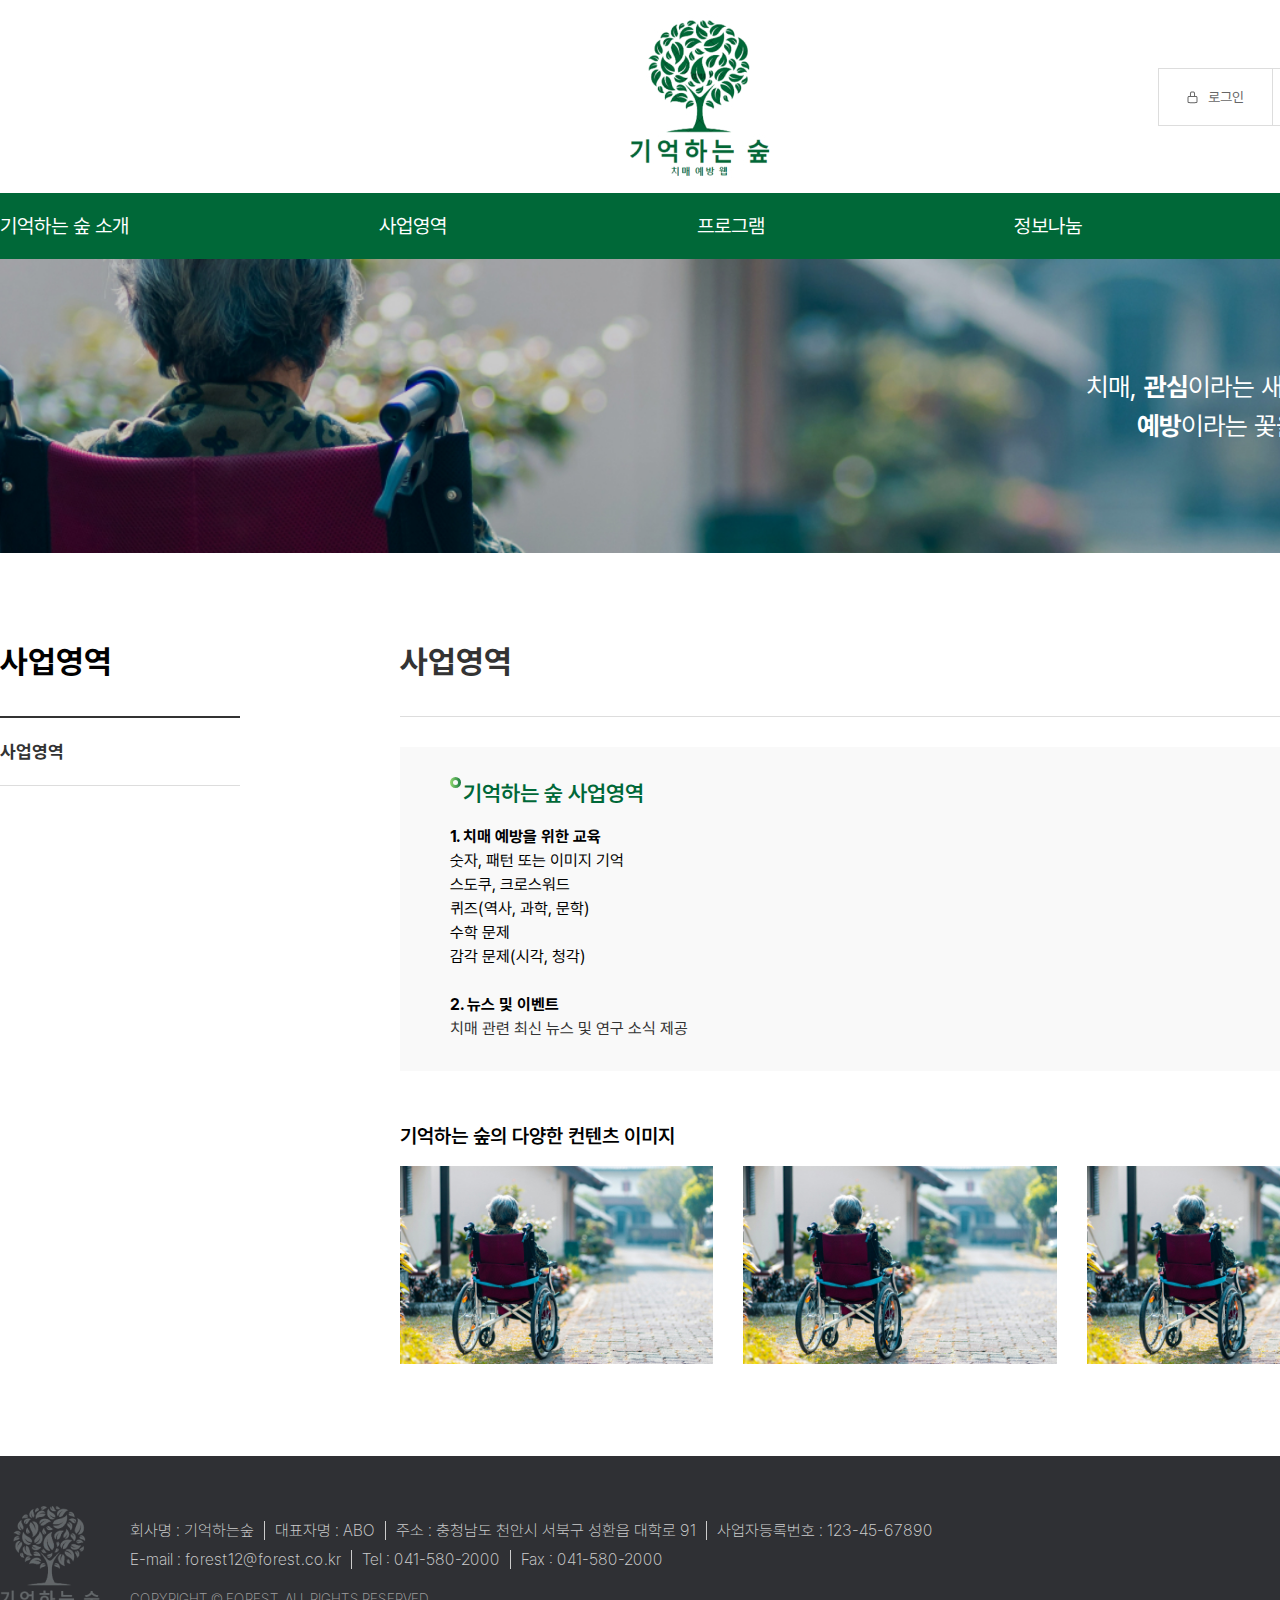
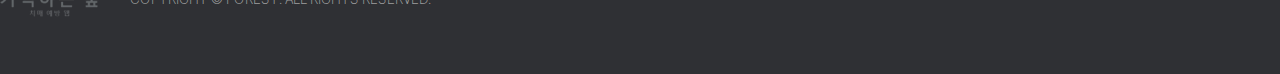
<file: businessarea.html>
<!DOCTYPE html>
<html lang="en">
<head>
    <meta charset="UTF-8">
    <meta name="viewport" content="width=device-width, initial-scale=1.0">
    <title>기억하는 숲</title>
    <link rel="stylesheet" href="./css/fonts.css">
    <link rel="stylesheet" href="./css/common.css">
    <link rel="stylesheet" href="./css/layout.css">
    <link rel="stylesheet" href="./css/sub.css">
    <link rel="stylesheet" href="./css/contents.css">
    <script src="./js/jquery.min.js"></script>
</head>
<body>
    <!-- header -->
    <header>
        <div class="hd">
            <div class="wrapper">
                <div class="logo"><a href="./index.html"><img src="./images/layout/logo.jpg" alt="기억하는 숲 치매 예방 웹"></a></div>
                <ul class="util">
                    <li><a href="#none"><i><img src="./images/layout/ico_secret.svg" alt="자물쇠 아이콘"></i>로그인</a></li>
                    <li><a href="#none"><i><img src="./images/layout/ico_person.svg" alt="사람 아이콘"></i>회원가입</a></li>
                </ul>
            </div>
        </div>
        <nav>
            <ul class="wrapper">
                <li><a href="./introduce.html">기억하는 숲 소개</a></li>
                <li><a href="./businessarea.html">사업영역</a></li>
                <li><a href="./program.html">프로그램</a></li>
                <li><a href="#none">정보나눔</a></li>
                <li><a href="#none">커뮤니티</a></li>
            </ul>
        </nav>
    </header>

    <!-- sub visual -->
    <div class="sub_visual">
        <div class="wrapper">
            <h3>치매, <span>관심</span>이라는 새싹이 자라면<br><span>예방</span>이라는 꽃을 피웁니다.</h3>
        </div>
    </div>

    <div class="inner">
        <div class="wrapper">
            <!-- lnb -->
            <div class="lnb">
                <h3>사업영역</h3>
                <ul class="lnb_depth">
                    <li><a href="#none" class="active">사업영역</a></li>
                </ul>
            </div>
            <!-- contents -->
            <div class="contents">
                <!-- 사업영역 -->
                <div class="cnt_top">
                    <h3>사업영역</h3>
                    <ul class="location">
                        <li><img src="./images/contents/ico_home.svg" alt="홈"></li>
                        <li>사업영역</li>
                       
                    </ul>
                </div>
                <div class="cnt_bottom">
                    <div class="cnt_box">
                        <div class="txt_box">
                            <h4 class="box_tit">기억하는 숲 사업영역</h4>
                            <p>
                                <h3>1. 치매 예방을 위한 교육</h3>
                                <ul>
                                    <li>숫자, 패턴 또는 이미지 기억</li>
                                    <li>스도쿠, 크로스워드</li>
                                    <li>퀴즈(역사, 과학, 문학)</li>
                                    <li>수학 문제</li>
                                    <li>감각 문제(시각, 청각)</li>
                                </ul>
                                <br>
                                <h3>2. 뉴스 및 이벤트</h3>
                                <p>치매 관련 최신 뉴스 및 연구 소식 제공</p>

                            </p>
                        </div>
                    </div>
                    <div class="cnt_box">
                        <h4 class="tit">기억하는 숲의 다양한 컨텐츠 이미지</h4>
                        <ul class="img_list">
                            <li><img src="./images/contents/img01.jpg" alt="치매예방 컨텐츠"></li>
                            <li><img src="./images/contents/img01.jpg" alt="치매예방 컨테츠"></li>
                            <li><img src="./images/contents/img01.jpg" alt="치매예방 컨텐츠"></li>
                        </ul>
                    </div>
                </div>
            </div>
        </div>
    </div>

    <!-- footer -->
    <footer>
        <div class="wrapper">
            <div class="lf"><img src="./images/layout/ft_logo.png" alt="기억하는숲 치매 예방 웹"></div>
            <div class="rt">
                <ul class="info">
                    <li>회사명 : 기억하는숲</li>
                    <li>대표자명 : ABO</li>
                    <li>주소 : 충청남도 천안시 서북구 성환읍 대학로 91 </li>
                    <li>사업자등록번호 : 123-45-67890</li>
                </ul>
                <ul class="info">
                    <li>E-mail : forest12@forest.co.kr</li>
                    <li>Tel : 041-580-2000</li>
                    <li>Fax : 041-580-2000</li>
                </ul>
                <p class="copyright">COPYRIGHT © FOREST. ALL RIGHTS RESERVED.</p>
            </div>
        </div>
    </footer>
</body>
</html>
</file>
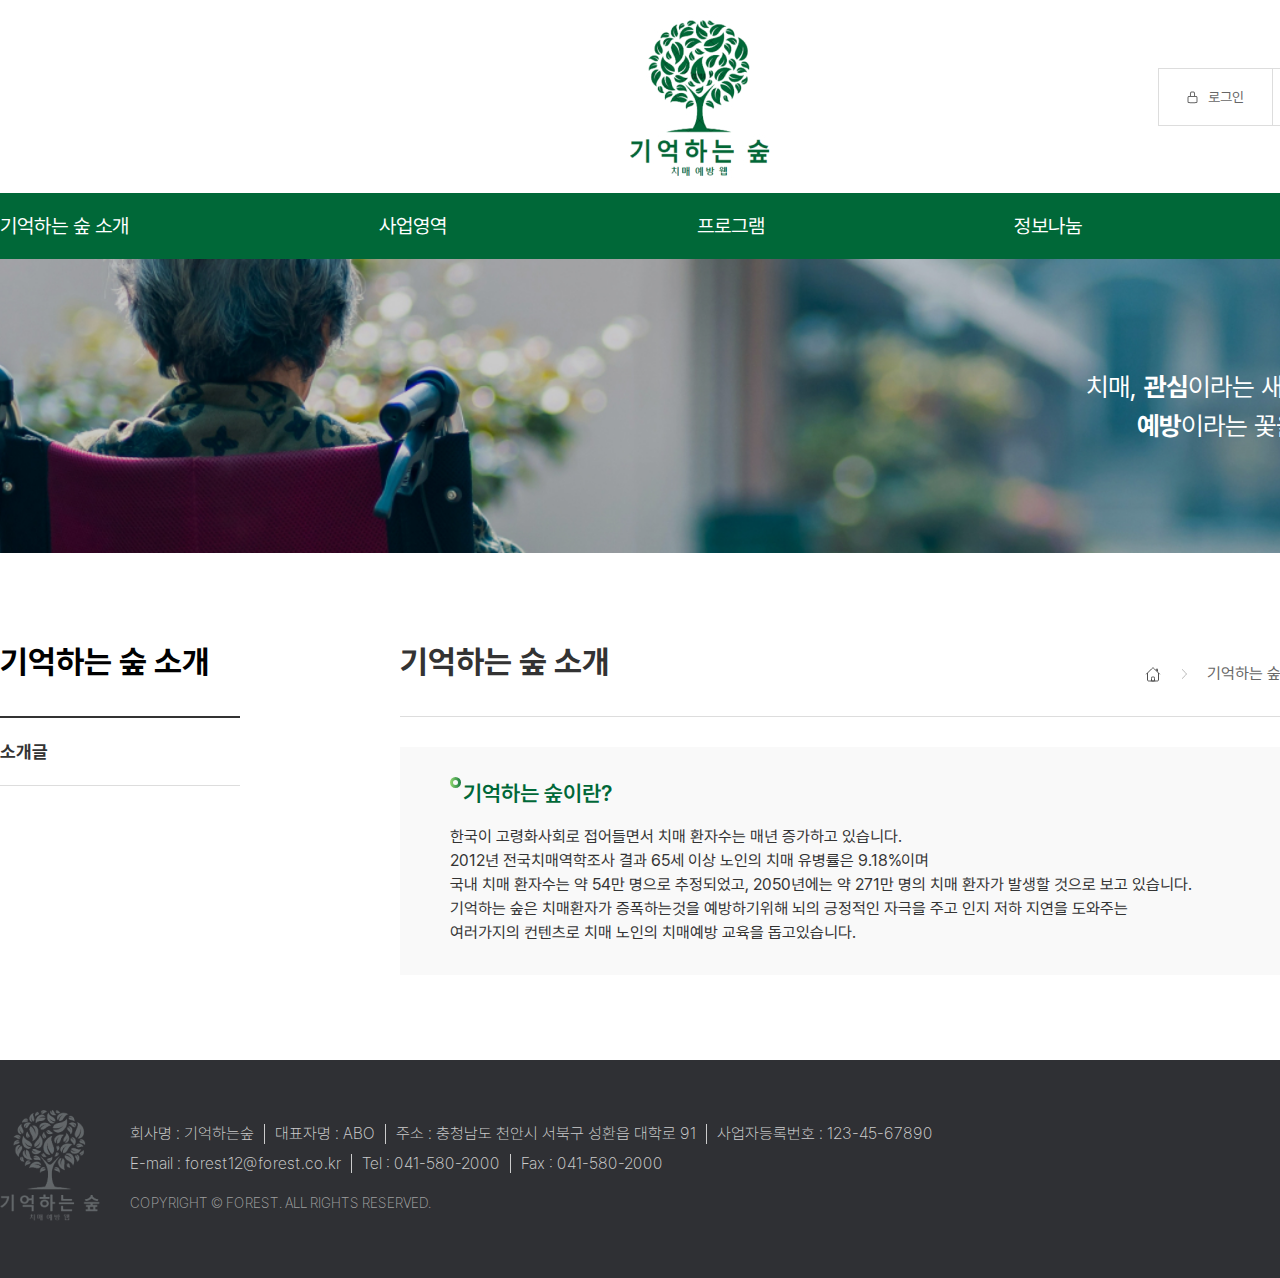
<file: introduce.html>
<!DOCTYPE html>
<html lang="en">
<head>
    <meta charset="UTF-8">
    <meta name="viewport" content="width=device-width, initial-scale=1.0">
    <title>기억하는 숲</title>
    <link rel="stylesheet" href="./css/fonts.css">
    <link rel="stylesheet" href="./css/common.css">
    <link rel="stylesheet" href="./css/layout.css">
    <link rel="stylesheet" href="./css/sub.css">
    <link rel="stylesheet" href="./css/contents.css">
    <script src="./js/jquery.min.js"></script>
</head>
<body>
    <!-- header -->
    <header>
        <div class="hd">
            <div class="wrapper">
                <div class="logo"><a href="./index.html"><img src="./images/layout/logo.jpg" alt="기억하는 숲 치매 예방 웹"></a></div>
                <ul class="util">
                    <li><a href="#none"><i><img src="./images/layout/ico_secret.svg" alt="자물쇠 아이콘"></i>로그인</a></li>
                    <li><a href="#none"><i><img src="./images/layout/ico_person.svg" alt="사람 아이콘"></i>회원가입</a></li>
                </ul>
            </div>
        </div>
        <nav>
            <ul class="wrapper">
                <li><a href="./introduce.html">기억하는 숲 소개</a></li>
                <li><a href="./businessarea.html">사업영역</a></li>
                <li><a href="./program.html">프로그램</a></li>
                <li><a href="#none">정보나눔</a></li>
                <li><a href="#none">커뮤니티</a></li>
            </ul>
        </nav>
    </header>

    <!-- sub visual -->
    <div class="sub_visual">
        <div class="wrapper">
            <h3>치매, <span>관심</span>이라는 새싹이 자라면<br><span>예방</span>이라는 꽃을 피웁니다.</h3>
        </div>
    </div>

    <div class="inner">
        <div class="wrapper">
            <!-- lnb -->
            <div class="lnb">
                <h3>기억하는 숲 소개</h3>
                <ul class="lnb_depth">
                    <li><a href="#none" class="active">소개글</a></li>
                </ul>
            </div>
            <!-- contents -->
            <div class="contents">
                <!-- 소개 글 -->
                <div class="cnt_top">
                    <h3>기억하는 숲 소개</h3>
                    <ul class="location">
                        <li><img src="./images/contents/ico_home.svg" alt="홈"></li>
                        <li>기억하는 숲 소개</li>
                        <li>소개글</li>
                    </ul>
                </div>
                <div class="cnt_bottom">
                    <div class="cnt_box">
                        <div class="txt_box">
                            <h4 class="box_tit">기억하는 숲이란?</h4>
                            <p>
                                한국이 고령화사회로 접어들면서 치매 환자수는 매년 증가하고 있습니다.<br>
                                2012년 전국치매역학조사 결과 65세 이상 노인의 치매 유병률은 9.18%이며<br>
                                국내 치매 환자수는 약 54만 명으로 추정되었고, 2050년에는 약 271만 명의 치매 환자가 발생할 것으로 보고 있습니다.<br>
                                기억하는 숲은 치매환자가 증폭하는것을 예방하기위해 뇌의 긍정적인 자극을 주고 인지 저하 지연을 도와주는<br>
                                여러가지의 컨텐츠로 치매 노인의 치매예방 교육을 돕고있습니다.
                            </p>
                        </div>
                    </div>
                </div>
            </div>
        </div>
    </div>

    <!-- footer -->
    <footer>
        <div class="wrapper">
            <div class="lf"><img src="./images/layout/ft_logo.png" alt="기억하는숲 치매 예방 웹"></div>
            <div class="rt">
                <ul class="info">
                    <li>회사명 : 기억하는숲</li>
                    <li>대표자명 : ABO</li>
                    <li>주소 : 충청남도 천안시 서북구 성환읍 대학로 91 </li>
                    <li>사업자등록번호 : 123-45-67890</li>
                </ul>
                <ul class="info">
                    <li>E-mail : forest12@forest.co.kr</li>
                    <li>Tel : 041-580-2000</li>
                    <li>Fax : 041-580-2000</li>
                </ul>
                <p class="copyright">COPYRIGHT © FOREST. ALL RIGHTS RESERVED.</p>
            </div>
        </div>
    </footer>
</body>
</html>
</file>
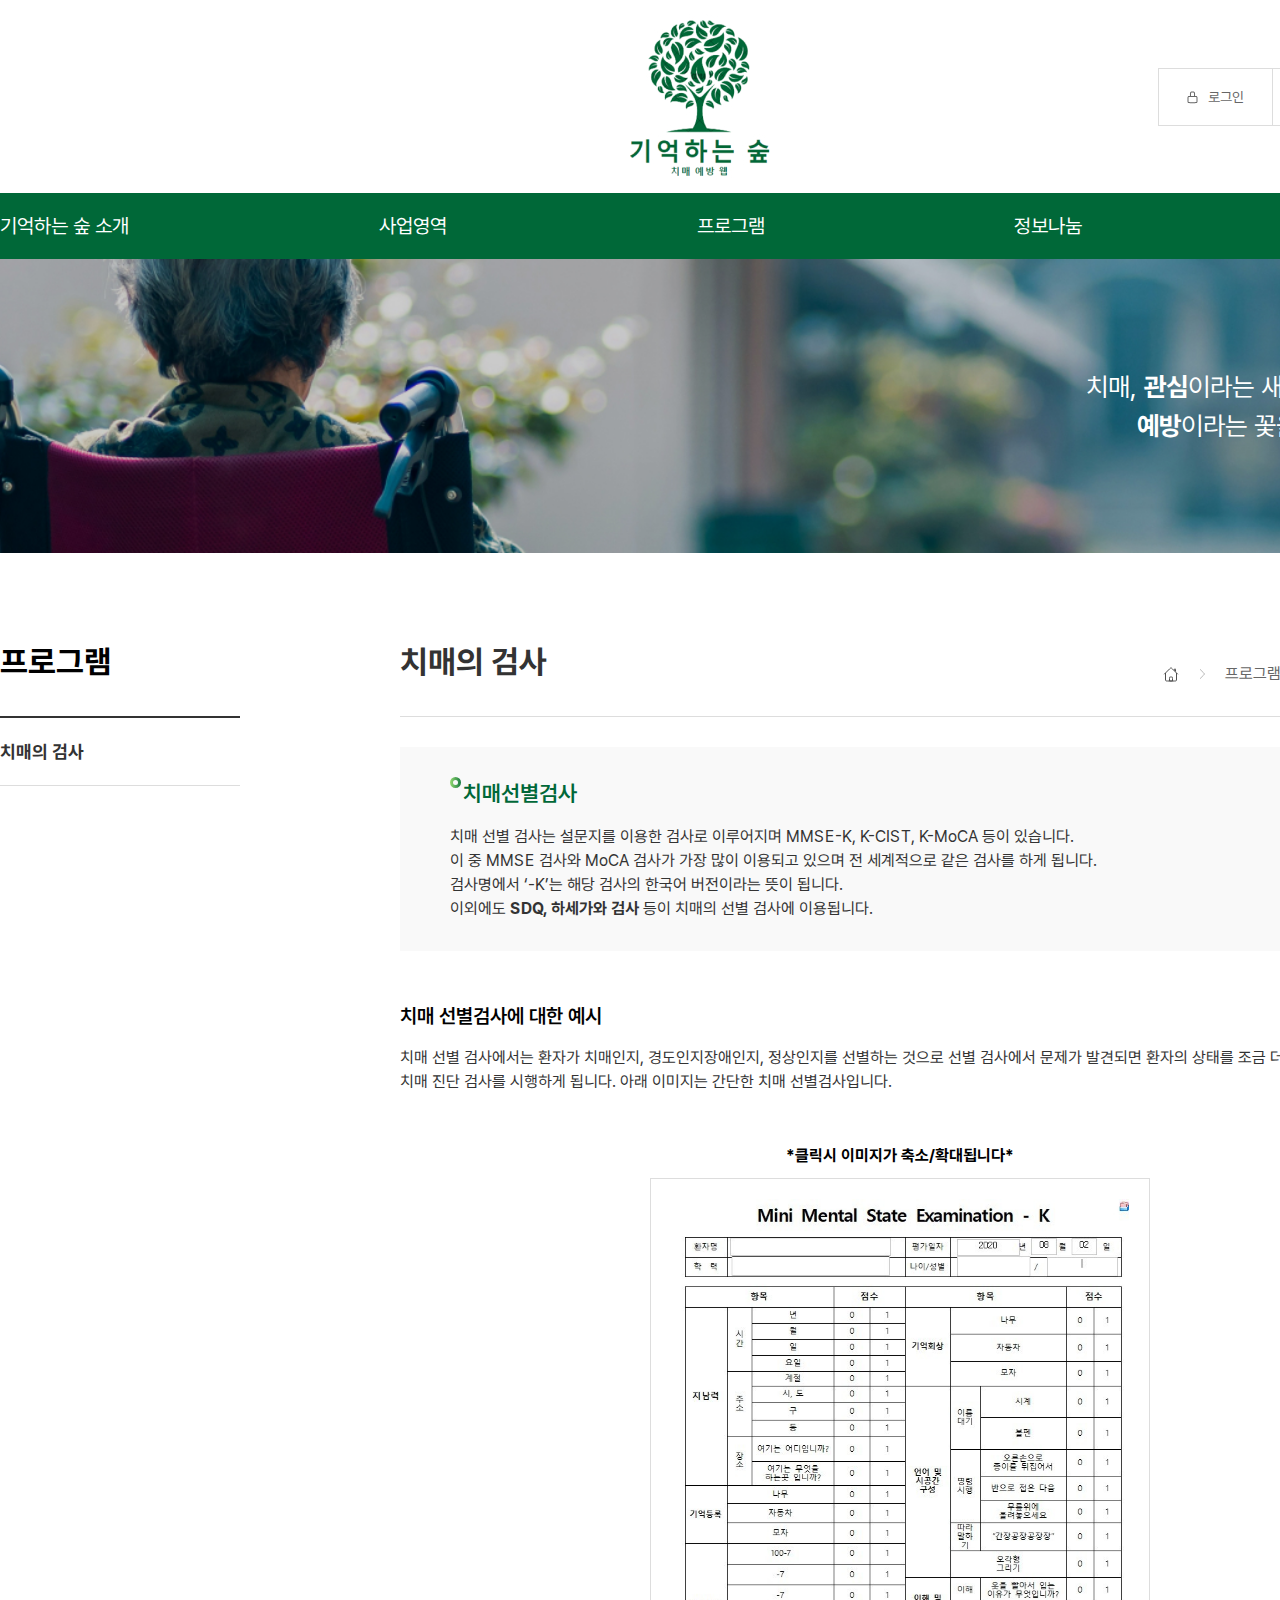
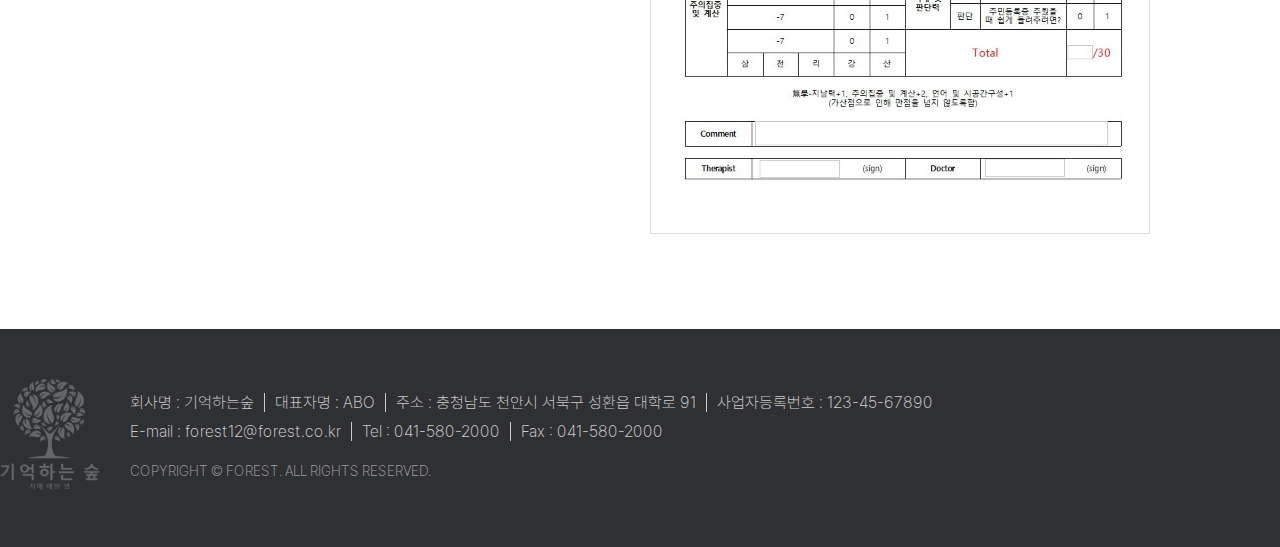
<file: program.html>
<!DOCTYPE html>
<html lang="en">
<head>
    <meta charset="UTF-8">
    <meta name="viewport" content="width=device-width, initial-scale=1.0">
    <title>기억하는 숲</title>
    <link rel="stylesheet" href="./css/fonts.css">
    <link rel="stylesheet" href="./css/common.css">
    <link rel="stylesheet" href="./css/layout.css">
    <link rel="stylesheet" href="./css/sub.css">
    <link rel="stylesheet" href="./css/contents.css">
    <script src="./js/jquery.min.js"></script>
    <script>  
        function expandImage(img) {
            if (img.style.width === "400px") {
                img.style.width = "auto"; // 이미지를 원래 크기로 되돌림
                img.style.height = "auto"; // 이미지를 원래 크기로 되돌림
            } else {
                img.style.width = "400px"; // 확대할 너비 지정
                img.style.height = "auto"; // 가로 세로 비율 유지
            }
        }
    </script>
</head>
<body>
    <!-- header -->
    <header>
        <div class="hd">
            <div class="wrapper">
                <div class="logo"><a href="./index.html"><img src="./images/layout/logo.jpg" alt="기억하는 숲 치매 예방 웹"></a></div>
                <ul class="util">
                    <li><a href="#none"><i><img src="./images/layout/ico_secret.svg" alt="자물쇠 아이콘"></i>로그인</a></li>
                    <li><a href="#none"><i><img src="./images/layout/ico_person.svg" alt="사람 아이콘"></i>회원가입</a></li>
                </ul>
            </div>
        </div>
        <nav>
            <ul class="wrapper">
                <li><a href="./introduce.html">기억하는 숲 소개</a></li>
                <li><a href="./businessarea.html">사업영역</a></li>
                <li><a href="./program.html">프로그램</a></li>
                <li><a href="#none">정보나눔</a></li>
                <li><a href="#none">커뮤니티</a></li>
            </ul>
        </nav>
    </header>

    <!-- sub visual -->
    <div class="sub_visual">
        <div class="wrapper">
            <h3>치매, <span>관심</span>이라는 새싹이 자라면<br><span>예방</span>이라는 꽃을 피웁니다.</h3>
        </div>
    </div>

    <div class="inner">
        <div class="wrapper">
            <!-- lnb -->
            <div class="lnb">
                <h3>프로그램</h3>
                <ul class="lnb_depth">
                    <li><a href="#none" class="active">치매의 검사</a></li>              
                </ul>
            </div>
            <!-- contents -->
            <div class="contents">
                <!-- 치매의 검사 -->
                <div class="cnt_top">
                    <h3>치매의 검사</h3>
                    <ul class="location">
                        <li><img src="./images/contents/ico_home.svg" alt="홈"></li>
                        <li>프로그램</li>
                        <li>치매의 검사</li>
                    </ul>
                </div>
                <div class="cnt_bottom">
                    <div class="program">
                        <div class="cnt_box">
                            <div class="txt_box">
                                <h4 class="box_tit">치매선별검사</h4>
                                <p>
                                    치매 선별 검사는 설문지를 이용한 검사로 이루어지며 MMSE-K, K-CIST, K-MoCA 등이 있습니다.<br>
                                    이 중 MMSE 검사와 MoCA 검사가 가장 많이 이용되고 있으며 전 세계적으로 같은 검사를 하게 됩니다.<br>
                                    검사명에서 ‘-K’는 해당 검사의 한국어 버전이라는 뜻이 됩니다.<br>
                                    이외에도 <b>SDQ, 하세가와 검사</b> 등이 치매의 선별 검사에 이용됩니다.
                                </p>
                            </div>
                        </div>
                        <div class="cnt_box">
                            <h4 class="tit">치매 선별검사에 대한 예시</h4>
                            <p>치매 선별 검사에서는 환자가 치매인지, 경도인지장애인지, 정상인지를 선별하는 것으로 선별 검사에서 문제가 발견되면 환자의 상태를 조금 더 자세히 알아보는 치매 진단
                                검사를 시행하게 됩니다. 아래 이미지는 간단한 치매 선별검사입니다.
                            </p>
                        </div>
                        <div class="cnt_box">
                            <div class="refer">
                                <span class="refer mt30 mb10">*클릭시 이미지가 축소/확대됩니다*</span>
                                <a href="./images/contents/smallimage.jpg"  target="_blank" class="program_img"><img src="./images/contents/smallimage.jpg" alt="치매 선별검사"></a>  
                            </div>
                        </div>
                    </div>
                </div>
            </div>
        </div>
    </div>

    <!-- footer -->
    <footer>
        <div class="wrapper">
            <div class="lf"><img src="./images/layout/ft_logo.png" alt="기억하는숲 치매 예방 웹"></div>
            <div class="rt">
                <ul class="info">
                    <li>회사명 : 기억하는숲</li>
                    <li>대표자명 : ABO</li>
                    <li>주소 : 충청남도 천안시 서북구 성환읍 대학로 91 </li>
                    <li>사업자등록번호 : 123-45-67890</li>
                </ul>
                <ul class="info">
                    <li>E-mail : forest12@forest.co.kr</li>
                    <li>Tel : 041-580-2000</li>
                    <li>Fax : 041-580-2000</li>
                </ul>
                <p class="copyright">COPYRIGHT © FOREST. ALL RIGHTS RESERVED.</p>
            </div>
        </div>
    </footer>
</body>
</html>
</file>
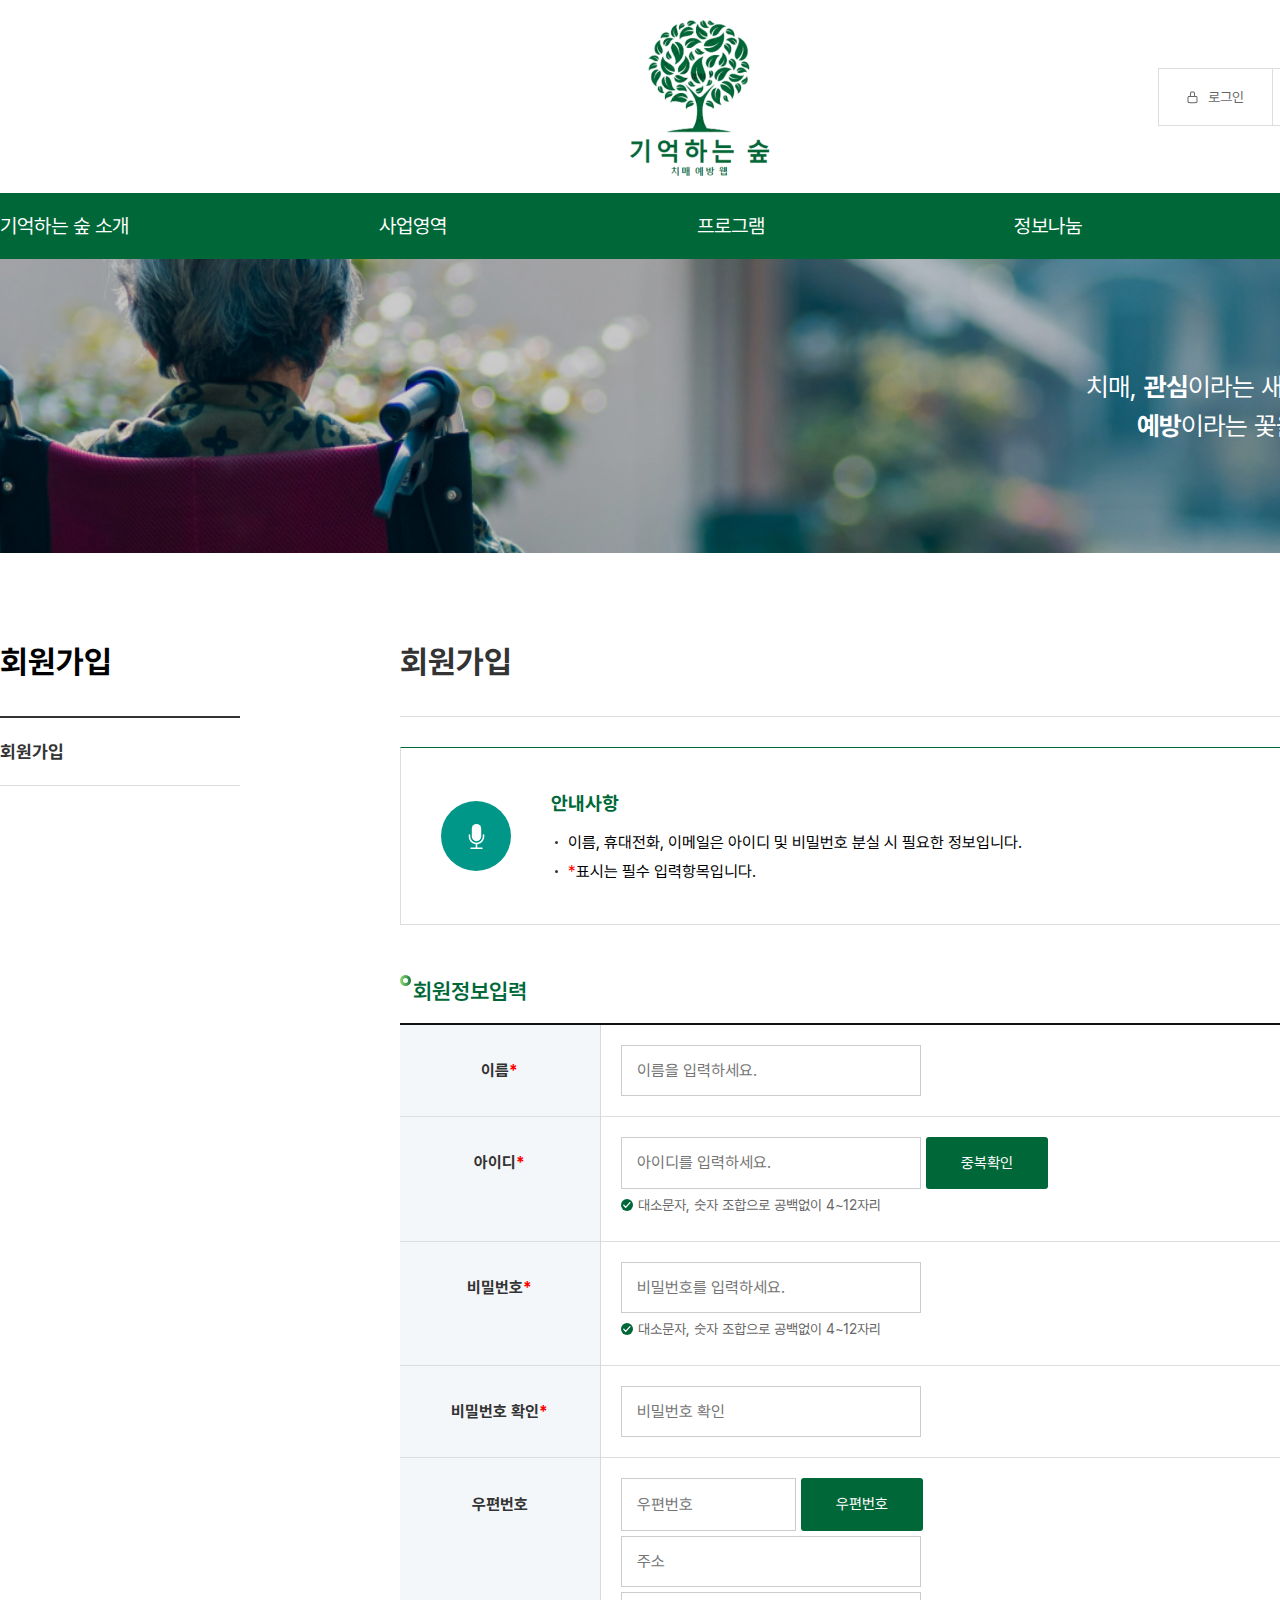
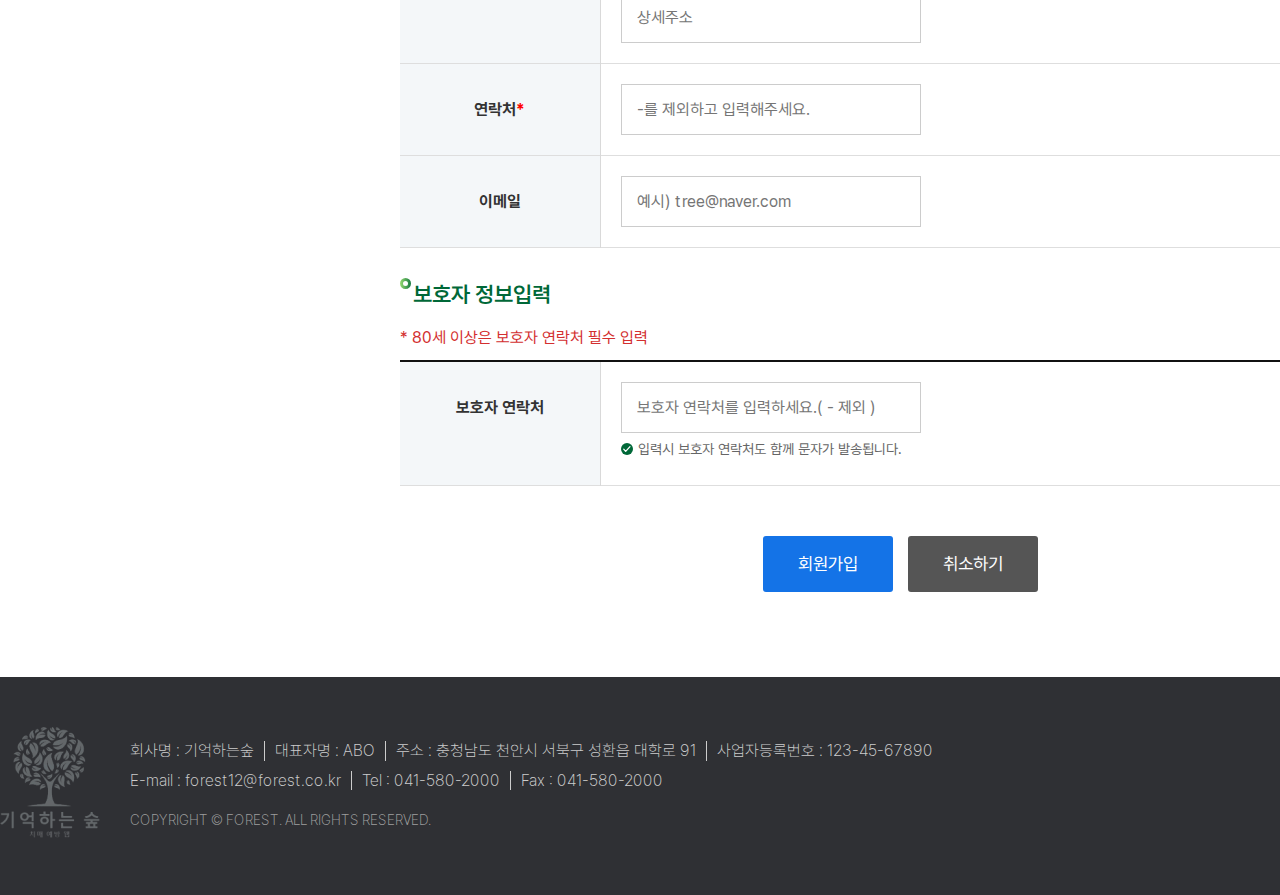
<file: html/form.html>
<!DOCTYPE html>
<html lang="en">

<head>
    <meta charset="UTF-8">
    <meta name="viewport" content="width=device-width, initial-scale=1.0">
    <title>회원가입</title>
    <link rel="stylesheet" href="../css/fonts.css">
    <link rel="stylesheet" href="../css/common.css">
    <link rel="stylesheet" href="../css/layout.css">
    <link rel="stylesheet" href="../css/sub.css">
    <link rel="stylesheet" href="../css/contents.css">
    <script src="../js/jquery.min.js"></script>
</head>

<body>
    <!-- header -->
    <header>
        <div class="hd">
            <div class="wrapper">
                <div class="logo"><a href="../index.html"><img src="../images/layout/logo.jpg" alt="기억하는 숲 치매 예방 웹"></a>
                </div>
                <ul class="util">
                    <li><a href="./login.html"><i><img src="../images/layout/ico_secret.svg" alt="자물쇠 아이콘"></i>로그인</a>
                    </li>
                    <li><a href="/"><i><img src="../images/layout/ico_person.svg" alt="사람 아이콘"></i>회원가입</a></li>
                </ul>
            </div>
        </div>
        <nav>
            <ul class="wrapper">
                <li><a href="../introduce.html">기억하는 숲 소개</a></li>
                <li><a href="../businessarea.html">사업영역</a></li>
                <li><a href="../program.html">프로그램</a></li>
                <li><a href="#none">정보나눔</a></li>
                <li><a href="#none">커뮤니티</a></li>
            </ul>
        </nav>
    </header>

    <!-- sub visual -->
    <div class="sub_visual">
        <div class="wrapper">
            <h3>치매, <span>관심</span>이라는 새싹이 자라면<br><span>예방</span>이라는 꽃을 피웁니다.</h3>
        </div>
    </div>

    <div class="inner">
        <div class="wrapper">
            <!-- lnb -->
            <div class="lnb">
                <h3>회원가입</h3>
                <ul class="lnb_depth">
                    <li><a href="#none" class="active">회원가입</a></li>
                </ul>
            </div>
            <!-- contents -->
            <div class="contents">
                <div class="cnt_top">
                    <h3>회원가입</h3>
                    <ul class="location">
                        <li><img src="../images/contents/ico_home.svg" alt="홈"></li>
                        <li>회원가입</li>
                    </ul>
                </div>
                <div class="cnt_bottom">
                    <div class="inform">
                        <div class="info_box">
                            <div class="inner">
                                <h5>안내사항</h5>
                                <ul class="dot_list">
                                    <li>이름, 휴대전화, 이메일은 아이디 및 비밀번호 분실 시 필요한 정보입니다.</li>
                                    <li><span style="color:red;">*</span>표시는 필수 입력항목입니다.</li>
                                </ul>
                            </div>
                        </div>

                        <h3 class="box_tit">회원정보입력</h3>
                        <div class="tbl_wrap">
                            <table class="tbl">
                                <colgroup>
                                    <col width="20%">
                                    <col width="*">
                                </colgroup>
                                <tbody>
                                    <tr>
                                        <th>이름<span>*</span></th>
                                        <td class="text-left">
                                            <input type="text" id="name" name="name" placeholder="이름을 입력하세요."
                                                class="require" data-label="이름">
                                        </td>
                                    </tr>
                                    <tr>
                                        <th>아이디<span>*</span></th>
                                        <td class="text-left">
                                            <div class="flex">
                                                <input type="text" id="name" name="name" placeholder="아이디를 입력하세요." class="require" data-label="아이디">
                                                <div class="btn_area"><a href="" class="btn st00">중복확인</a></div>
                                            </div>
                                        
                                            <ul class="chk_list">
                                                <li><span class="guide_txt">대소문자, 숫자 조합으로 공백없이 4~12자리</span></li>
                                            </ul>
                                        </td>
                                    </tr>
                                    <tr>
                                        <th>비밀번호<span>*</span></th>
                                        <td class="text-left">
                                            <input type="password" placeholder="비밀번호를 입력하세요." class="require" data-label="비밀번호">
                                            <ul class="chk_list">
                                                <li><span class="guide_txt">대소문자, 숫자 조합으로 공백없이 4~12자리</span></li>
                                            </ul>
                                        </td>
                                    </tr>
                                    <tr>
                                        <th>비밀번호 확인<span>*</span></th>
                                        <td class="text-left">
                                            <input type="password" placeholder="비밀번호 확인">
                                        </td>
                                    </tr>
                                    <tr>
                                        <th>우편번호</th>
                                        <td class="text-left address">
                                            <div class="flex">
                                                <input type="number" id="address" name="address" placeholder="우편번호">
                                                <div class="btn_area"><a href="" class="btn st00">우편번호</a></div>
                                            </div>
                                            <input type="text" id="address" name="address" placeholder="주소" class="mt5">
                                            <input type="text" id="address" name="address" placeholder="상세주소" class="mt5">
                                        </td>
                                    </tr>
                                    <tr>
                                        <th>연락처<span>*</span></th>
                                        <td class="text-left">
                                            <div class="flex flex-wrap">
                                                <input type="text" id="tel" name="tel" placeholder="-를 제외하고 입력해주세요.">
                                            </div>
                                        </td>
                                    </tr>
                                    <tr>
                                        <th>이메일</th>
                                        <td class="text-left">
                                            <div class="flex flex-wrap">
                                                <input type="email" id="email" name="email" placeholder="예시) tree@naver.com">
                                            </div>
                                        </td>
                                    </tr>
                                </tbody>
                            </table>
                        </div>

                        <h3 class="box_tit mt30">보호자 정보입력</h3>
                        <p class="red mb10">* 80세 이상은 보호자 연락처 필수 입력</p>
                        <div class="tbl_wrap">
                            <table class="tbl">
                                <colgroup>
                                    <col width="20%">
                                    <col width="*">
                                </colgroup>
                                <tbody>
                                <tr>
                                    <th>보호자 연락처</th>
                                    <td class="text-left">
                                        <input type="text" id="guard_tel" name="guard_tel" placeholder="보호자 연락처를 입력하세요.( - 제외 )">
                                        <ul class="chk_list">
                                            <li><span class="guide_txt">입력시 보호자 연락처도 함께 문자가 발송됩니다.</span></li>
                                        </ul>
                                    </td>
                                </tr>
                                </tbody>
                            </table>
                        </div>
                        <div class="btn_area big mt50">
                            <a href=""  class="btn st01">회원가입</a>
                            <a href="" class="btn st03">취소하기</a>
                        </div>
                    </div>
                </div>
            </div>
        </div>
    </div>

    <!-- footer -->
    <footer>
        <div class="wrapper">
            <div class="lf"><img src="../images/layout/ft_logo.png" alt="기억하는숲 치매 예방 웹"></div>
            <div class="rt">
                <ul class="info">
                    <li>회사명 : 기억하는숲</li>
                    <li>대표자명 : ABO</li>
                    <li>주소 : 충청남도 천안시 서북구 성환읍 대학로 91 </li>
                    <li>사업자등록번호 : 123-45-67890</li>
                </ul>
                <ul class="info">
                    <li>E-mail : forest12@forest.co.kr</li>
                    <li>Tel : 041-580-2000</li>
                    <li>Fax : 041-580-2000</li>
                </ul>
                <p class="copyright">COPYRIGHT © FOREST. ALL RIGHTS RESERVED.</p>
            </div>
        </div>
    </footer>
</body>

</html>
</file>
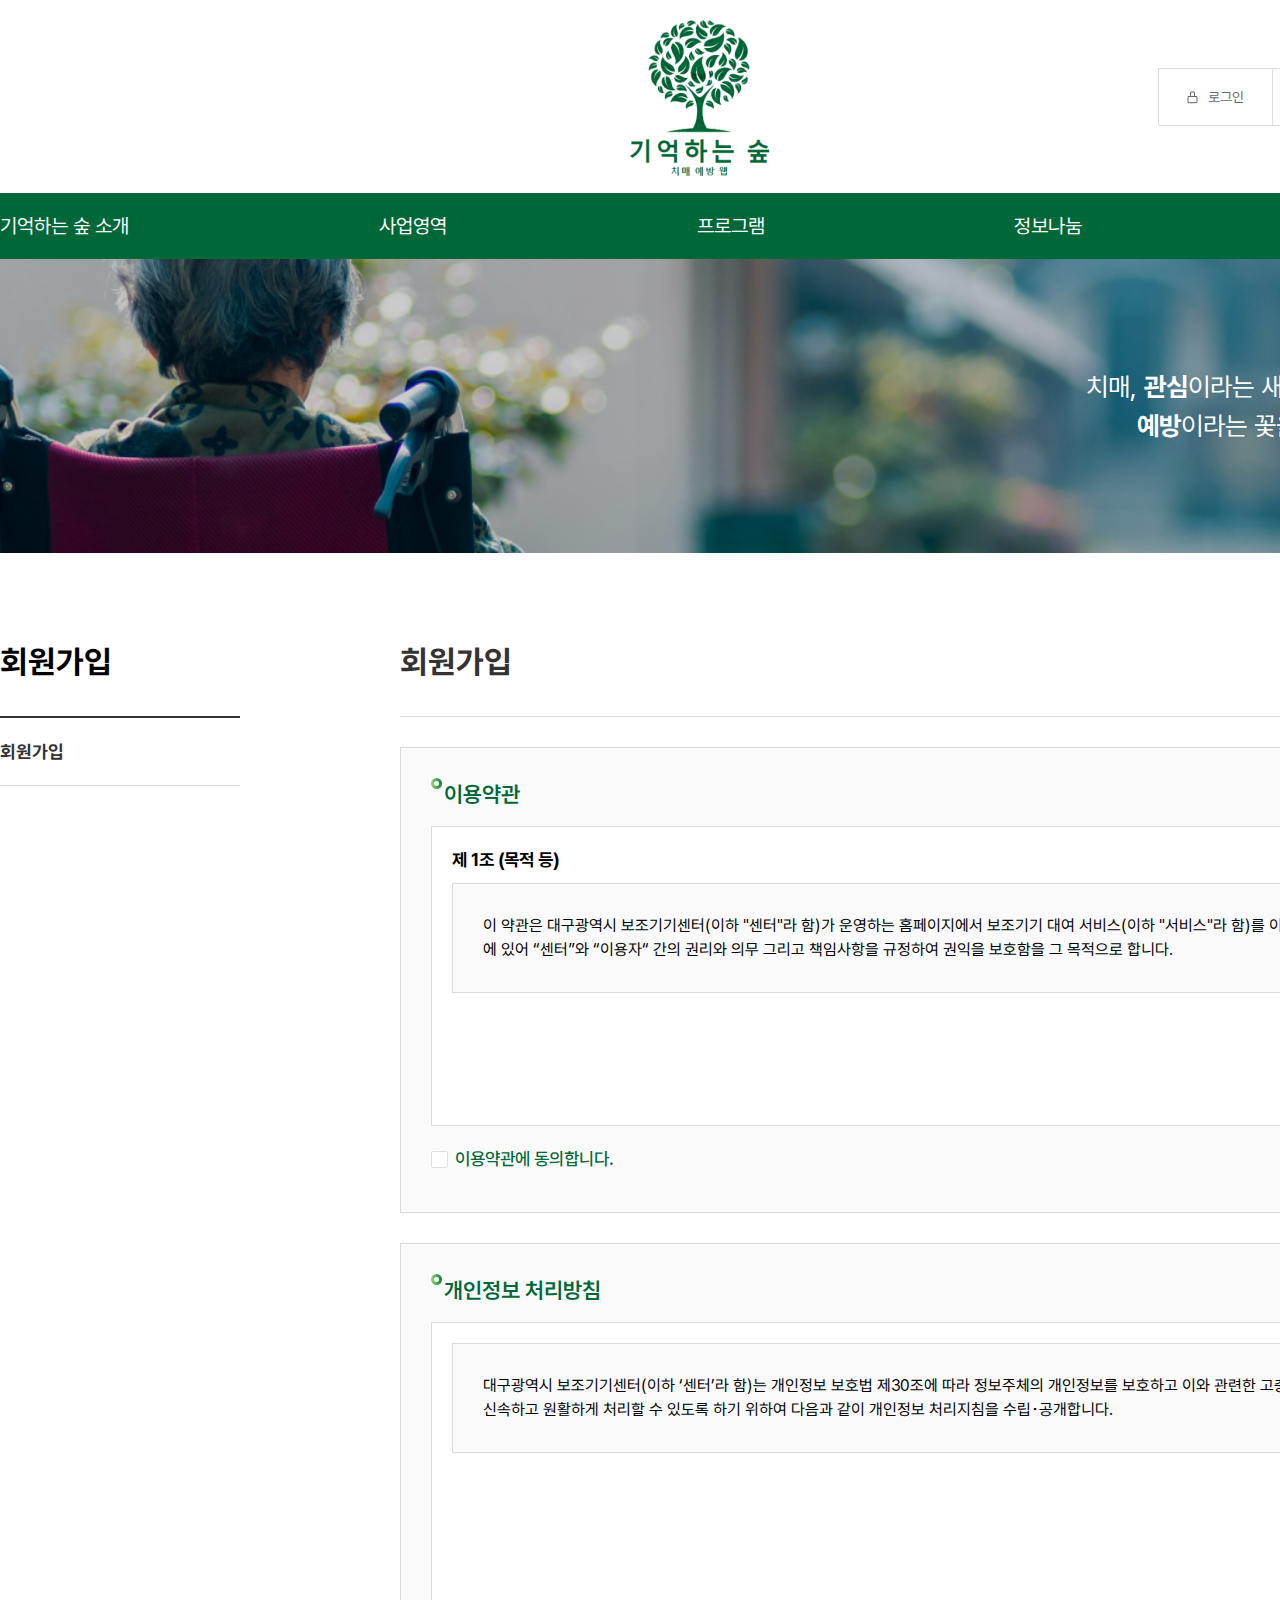
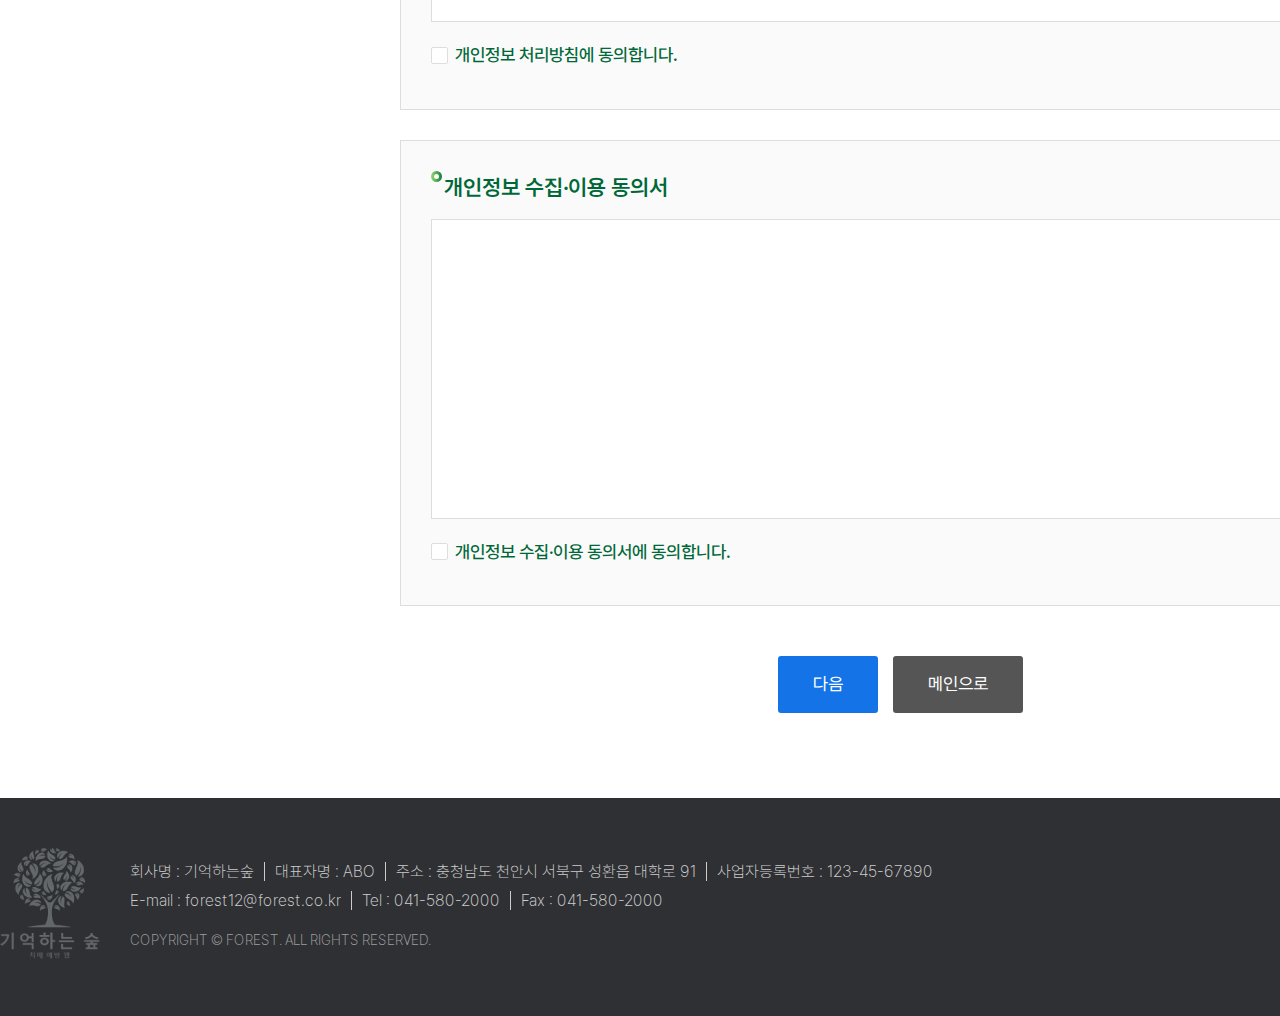
<file: html/join.html>
<!DOCTYPE html>
<html lang="en">
<head>
    <meta charset="UTF-8">
    <meta name="viewport" content="width=device-width, initial-scale=1.0">
    <title>회원가입</title>
    <link rel="stylesheet" href="../css/fonts.css">
    <link rel="stylesheet" href="../css/common.css">
    <link rel="stylesheet" href="../css/layout.css">
    <link rel="stylesheet" href="../css/sub.css">
    <link rel="stylesheet" href="../css/contents.css">
    <script src="../js/jquery.min.js"></script>
</head>
<body>
    <!-- header -->
    <header>
        <div class="hd">
            <div class="wrapper">
                <div class="logo"><a href="../index.html"><img src="../images/layout/logo.jpg" alt="기억하는 숲 치매 예방 웹"></a></div>
                <ul class="util">
                    <li><a href="./login.html"><i><img src="../images/layout/ico_secret.svg" alt="자물쇠 아이콘"></i>로그인</a></li>
                    <li><a href="/"><i><img src="../images/layout/ico_person.svg" alt="사람 아이콘"></i>회원가입</a></li>
                </ul>
            </div>
        </div>
        <nav>
            <ul class="wrapper">
                <li><a href="../introduce.html">기억하는 숲 소개</a></li>
                <li><a href="../businessarea.html">사업영역</a></li>
                <li><a href="../program.html">프로그램</a></li>
                <li><a href="#none">정보나눔</a></li>
                <li><a href="#none">커뮤니티</a></li>
            </ul>
        </nav>
    </header>

    <!-- sub visual -->
    <div class="sub_visual">
        <div class="wrapper">
            <h3>치매, <span>관심</span>이라는 새싹이 자라면<br><span>예방</span>이라는 꽃을 피웁니다.</h3>
        </div>
    </div>

    <div class="inner">
        <div class="wrapper">
            <!-- lnb -->
            <div class="lnb">
                <h3>회원가입</h3>
                <ul class="lnb_depth">
                    <li><a href="#none" class="active">회원가입</a></li>              
                </ul>
            </div>
            <!-- contents -->
            <div class="contents">
                <div class="cnt_top">
                    <h3>회원가입</h3>
                    <ul class="location">
                        <li><img src="../images/contents/ico_home.svg" alt="홈"></li>
                        <li>회원가입</li>
                    </ul>
                </div>
                <div class="cnt_bottom">
                    <div id="agreeForm">
                        <div class="user_policy">
                            <div class="box_wrap">
                                <div class="box gray">
                                    <h3 class="box_tit">이용약관</h3>
                                    <div class="txt">
                                        <div class="privacy">
                                            <h3 class="con_tit">제 1조 (목적 등)</h3>

                                            <div class="box_wrap">
                                                <div class="box gray line">
                                                    <p>이 약관은 대구광역시 보조기기센터(이하 "센터"라 함)가 운영하는 홈페이지에서 보조기기 대여 서비스(이하 "서비스"라 함)를 이용함에 있어 “센터”와 “이용자“ 간의 권리와 의무 그리고 책임사항을 규정하여 권익을 보호함을 그 목적으로 합니다.</p>
                                                </div>
                                            </div>
                                        </div>

                                    </div>
                                    <label class="checkbox"><input type="checkbox" class="mr10" name="agree01">이용약관에 동의합니다.</label>
                                </div>

                            </div>
                            <div class="box_wrap mt30">
                                <div class="box gray">
                                    <h3 class="box_tit">개인정보 처리방침</h3>
                                    <div class="txt">
                                        <div class="privacy">
                                            <div class="box_wrap">
                                                <div class="box gray">
                                                    <p>대구광역시 보조기기센터(이하 ‘센터’라 함)는 개인정보 보호법 제30조에 따라 정보주체의 개인정보를 보호하고 이와 관련한 고충을 신속하고 원활하게 처리할 수 있도록 하기 위하여 다음과 같이 개인정보 처리지침을 수립･공개합니다.</p>
                                                </div>
                                            </div>
                                        </div>
                                    </div>
                                    <label class="checkbox"><input type="checkbox" class="mr10" name="agree02">개인정보 처리방침에 동의합니다.</label>
                                </div>

                            </div>
                            <div class="box_wrap mt30">
                                <div class="box gray">
                                    <h3 class="box_tit">개인정보 수집·이용 동의서</h3>
                                    <div class="txt">
                                        <div class="privacy">
                                           
                                        </div>
                                    </div>
                                    <label class="checkbox"><input type="checkbox" class="mr10" name="agree03">개인정보 수집·이용 동의서에 동의합니다.</label>
                                </div>
                            </div>
                            <div class="btn_area big mt50">
                                <a href=""  class="btn st01">다음</a>
                                <a href="" class="btn st03">메인으로</a>
                            </div>
                        </div>
                    </div>
                </div>
            </div>
        </div>
    </div>

    <!-- footer -->
    <footer>
        <div class="wrapper">
            <div class="lf"><img src="../images/layout/ft_logo.png" alt="기억하는숲 치매 예방 웹"></div>
            <div class="rt">
                <ul class="info">
                    <li>회사명 : 기억하는숲</li>
                    <li>대표자명 : ABO</li>
                    <li>주소 : 충청남도 천안시 서북구 성환읍 대학로 91 </li>
                    <li>사업자등록번호 : 123-45-67890</li>
                </ul>
                <ul class="info">
                    <li>E-mail : forest12@forest.co.kr</li>
                    <li>Tel : 041-580-2000</li>
                    <li>Fax : 041-580-2000</li>
                </ul>
                <p class="copyright">COPYRIGHT © FOREST. ALL RIGHTS RESERVED.</p>
            </div>
        </div>
    </footer>
</body>
</html>
</file>
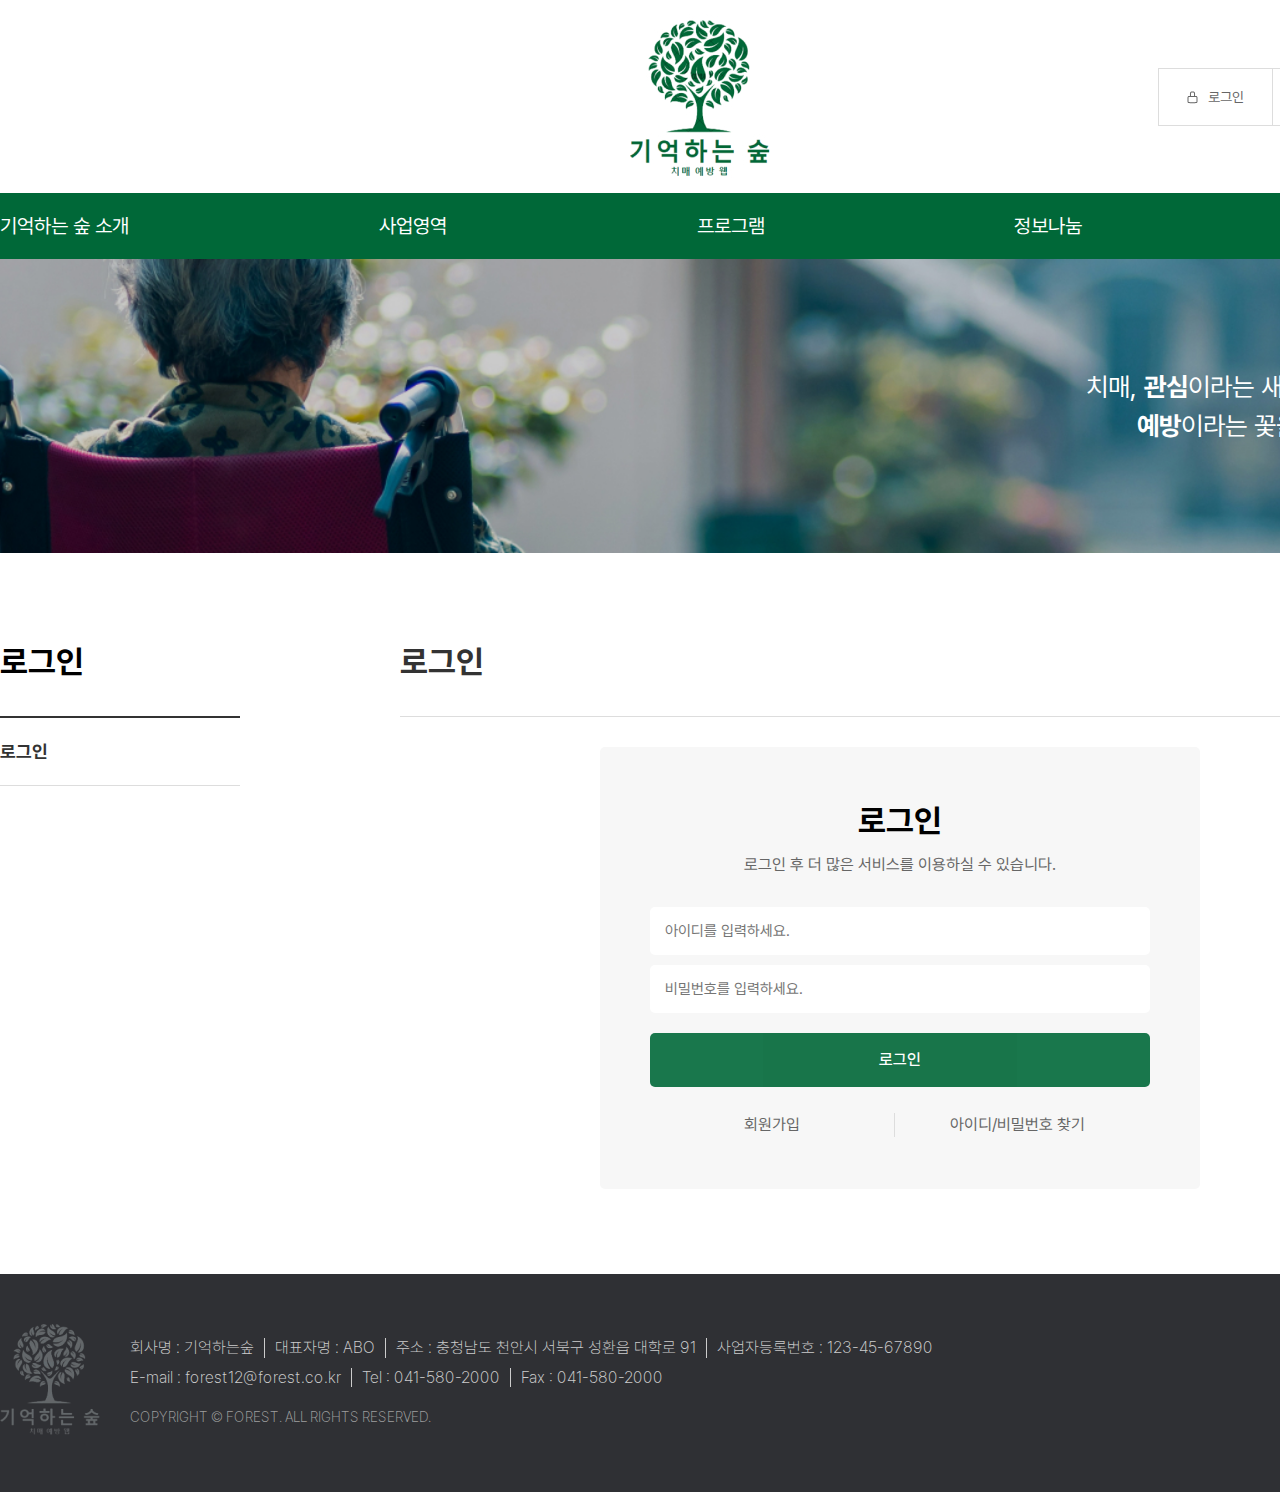
<file: html/login.html>
<!DOCTYPE html>
<html lang="en">
<head>
    <meta charset="UTF-8">
    <meta name="viewport" content="width=device-width, initial-scale=1.0">
    <title>기억하는 숲 로그인</title>
    <link rel="stylesheet" href="../css/fonts.css">
    <link rel="stylesheet" href="../css/common.css">
    <link rel="stylesheet" href="../css/layout.css">
    <link rel="stylesheet" href="../css/sub.css">
    <link rel="stylesheet" href="../css/contents.css">
    <script src="../js/jquery.min.js"></script>
</head>
<body>
    <!-- header -->
    <header>
        <div class="hd">
            <div class="wrapper">
                <div class="logo"><a href="../index.html"><img src="../images/layout/logo.jpg" alt="기억하는 숲 치매 예방 웹"></a></div>
                <ul class="util">
                    <li><a href="#none"><i><img src="../images/layout/ico_secret.svg" alt="자물쇠 아이콘"></i>로그인</a></li>
                    <li><a href="#none"><i><img src="../images/layout/ico_person.svg" alt="사람 아이콘"></i>회원가입</a></li>
                </ul>
            </div>
        </div>
        <nav>
            <ul class="wrapper">
                <li><a href="../introduce.html">기억하는 숲 소개</a></li>
                <li><a href="../businessarea.html">사업영역</a></li>
                <li><a href="../program.html">프로그램</a></li>
                <li><a href="#none">정보나눔</a></li>
                <li><a href="#none">커뮤니티</a></li>
            </ul>
        </nav>
    </header>

    <!-- sub visual -->
    <div class="sub_visual">
        <div class="wrapper">
            <h3>치매, <span>관심</span>이라는 새싹이 자라면<br><span>예방</span>이라는 꽃을 피웁니다.</h3>
        </div>
    </div>

    <div class="inner">
        <div class="wrapper">
            <!-- lnb -->
            <div class="lnb">
                <h3>로그인</h3>
                <ul class="lnb_depth">
                    <li><a href="#none" class="active">로그인</a></li>              
                </ul>
            </div>
            <!-- contents -->
            <div class="contents">
                <div class="cnt_top">
                    <h3>로그인</h3>
                    <ul class="location">
                        <li><img src="../images/contents/ico_home.svg" alt="홈"></li>
                        <li>로그인</li>
                    </ul>
                </div>
                <div class="cnt_bottom">
                    <div class="login">
                        <h3 class="blind">로그인</h3>
                        <div class="login_wrap">
                            <div class="login_txt">
                                <p>로그인</p>
                                <span>로그인 후 더 많은 서비스를 이용하실 수 있습니다.</span>
                            </div>
                            <div class="login_box">
                                <div>
                                    <input placeholder="아이디를 입력하세요." type="text">
                                </div>
                                 <div>
                                    <input placeholder="비밀번호를 입력하세요." type="password">
                                </div>
                            </div>
                            <a href="" class="btn_login">로그인</a>
                            <div class="auth_box">
                                <ul>
                                    <li><a href="./join.html">회원가입</a></li>
                                    <li><a href="/find">아이디/비밀번호 찾기</a></li>
                                </ul>
                            </div>
                        </div>
                    </div>
                </div>
            </div>
        </div>
    </div>
    <!-- footer -->
    <footer>
        <div class="wrapper">
            <div class="lf"><img src="../images/layout/ft_logo.png" alt="기억하는숲 치매 예방 웹"></div>
            <div class="rt">
                <ul class="info">
                    <li>회사명 : 기억하는숲</li>
                    <li>대표자명 : ABO</li>
                    <li>주소 : 충청남도 천안시 서북구 성환읍 대학로 91 </li>
                    <li>사업자등록번호 : 123-45-67890</li>
                </ul>
                <ul class="info">
                    <li>E-mail : forest12@forest.co.kr</li>
                    <li>Tel : 041-580-2000</li>
                    <li>Fax : 041-580-2000</li>
                </ul>
                <p class="copyright">COPYRIGHT © FOREST. ALL RIGHTS RESERVED.</p>
            </div>
        </div>
    </footer>
</body>
</html>
</file>
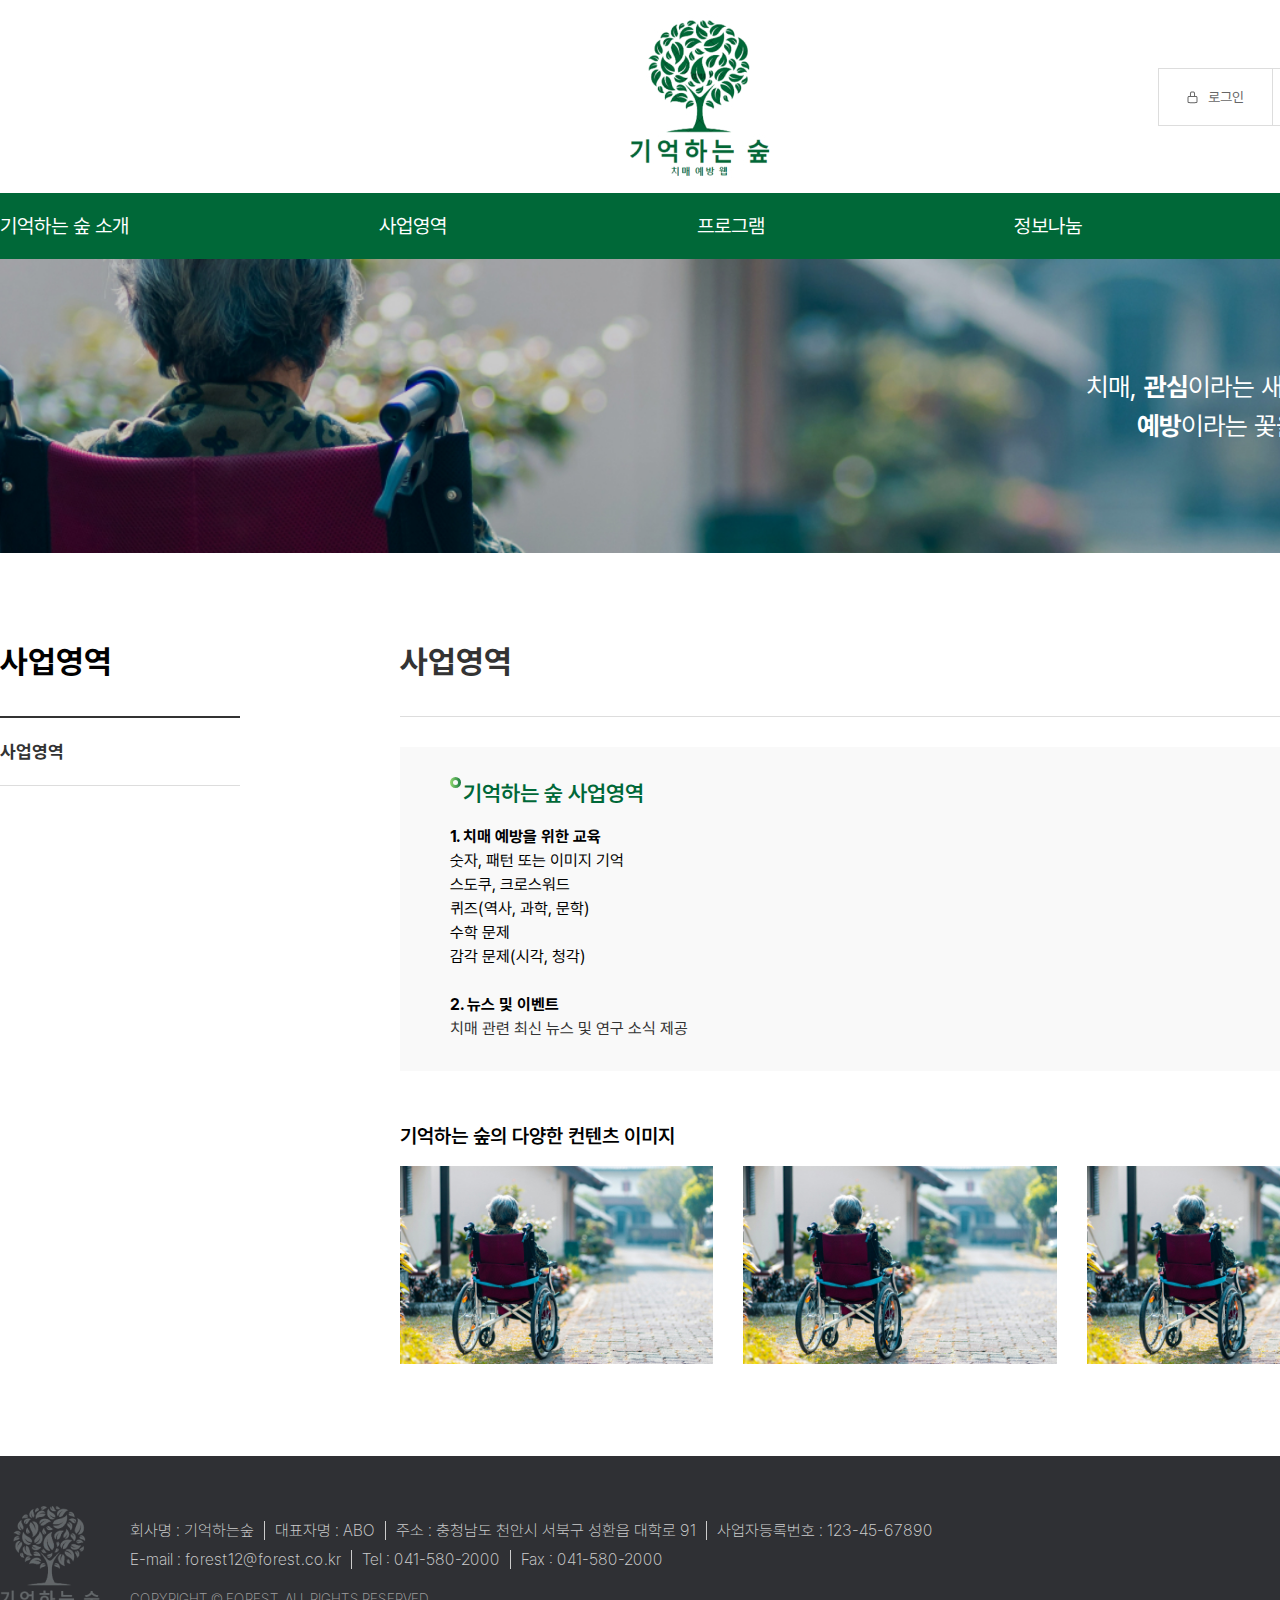
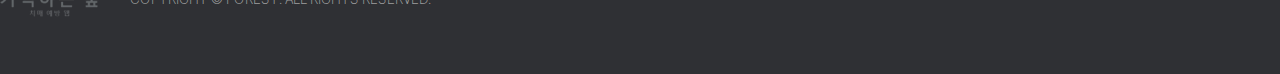
<file: remember/ROOT/businessarea.html>
<!DOCTYPE html>
<html lang="en">
<head>
    <meta charset="UTF-8">
    <meta name="viewport" content="width=device-width, initial-scale=1.0">
    <title>기억하는 숲</title>
    <link rel="stylesheet" href="./css/fonts.css">
    <link rel="stylesheet" href="./css/common.css">
    <link rel="stylesheet" href="./css/layout.css">
    <link rel="stylesheet" href="./css/sub.css">
    <link rel="stylesheet" href="./css/contents.css">
    <script src="./js/jquery.min.js"></script>
</head>
<body>
    <!-- header -->
    <header>
        <div class="hd">
            <div class="wrapper">
                <div class="logo"><a href="./index.html"><img src="./images/layout/logo.jpg" alt="기억하는 숲 치매 예방 웹"></a></div>
                <ul class="util">
                    <li><a href="#none"><i><img src="./images/layout/ico_secret.svg" alt="자물쇠 아이콘"></i>로그인</a></li>
                    <li><a href="#none"><i><img src="./images/layout/ico_person.svg" alt="사람 아이콘"></i>회원가입</a></li>
                </ul>
            </div>
        </div>
        <nav>
            <ul class="wrapper">
                <li><a href="./introduce.html">기억하는 숲 소개</a></li>
                <li><a href="./businessarea.html">사업영역</a></li>
                <li><a href="./program.html">프로그램</a></li>
                <li><a href="#none">정보나눔</a></li>
                <li><a href="#none">커뮤니티</a></li>
            </ul>
        </nav>
    </header>

    <!-- sub visual -->
    <div class="sub_visual">
        <div class="wrapper">
            <h3>치매, <span>관심</span>이라는 새싹이 자라면<br><span>예방</span>이라는 꽃을 피웁니다.</h3>
        </div>
    </div>

    <div class="inner">
        <div class="wrapper">
            <!-- lnb -->
            <div class="lnb">
                <h3>사업영역</h3>
                <ul class="lnb_depth">
                    <li><a href="#none" class="active">사업영역</a></li>
                </ul>
            </div>
            <!-- contents -->
            <div class="contents">
                <!-- 사업영역 -->
                <div class="cnt_top">
                    <h3>사업영역</h3>
                    <ul class="location">
                        <li><img src="./images/contents/ico_home.svg" alt="홈"></li>
                        <li>사업영역</li>
                       
                    </ul>
                </div>
                <div class="cnt_bottom">
                    <div class="cnt_box">
                        <div class="txt_box">
                            <h4 class="box_tit">기억하는 숲 사업영역</h4>
                            <p>
                                <h3>1. 치매 예방을 위한 교육</h3>
                                <ul>
                                    <li>숫자, 패턴 또는 이미지 기억</li>
                                    <li>스도쿠, 크로스워드</li>
                                    <li>퀴즈(역사, 과학, 문학)</li>
                                    <li>수학 문제</li>
                                    <li>감각 문제(시각, 청각)</li>
                                </ul>
                                <br>
                                <h3>2. 뉴스 및 이벤트</h3>
                                <p>치매 관련 최신 뉴스 및 연구 소식 제공</p>

                            </p>
                        </div>
                    </div>
                    <div class="cnt_box">
                        <h4 class="tit">기억하는 숲의 다양한 컨텐츠 이미지</h4>
                        <ul class="img_list">
                            <li><img src="./images/contents/img01.jpg" alt="치매예방 컨텐츠"></li>
                            <li><img src="./images/contents/img01.jpg" alt="치매예방 컨테츠"></li>
                            <li><img src="./images/contents/img01.jpg" alt="치매예방 컨텐츠"></li>
                        </ul>
                    </div>
                </div>
            </div>
        </div>
    </div>

    <!-- footer -->
    <footer>
        <div class="wrapper">
            <div class="lf"><img src="./images/layout/ft_logo.png" alt="기억하는숲 치매 예방 웹"></div>
            <div class="rt">
                <ul class="info">
                    <li>회사명 : 기억하는숲</li>
                    <li>대표자명 : ABO</li>
                    <li>주소 : 충청남도 천안시 서북구 성환읍 대학로 91 </li>
                    <li>사업자등록번호 : 123-45-67890</li>
                </ul>
                <ul class="info">
                    <li>E-mail : forest12@forest.co.kr</li>
                    <li>Tel : 041-580-2000</li>
                    <li>Fax : 041-580-2000</li>
                </ul>
                <p class="copyright">COPYRIGHT © FOREST. ALL RIGHTS RESERVED.</p>
            </div>
        </div>
    </footer>
</body>
</html>
</file>
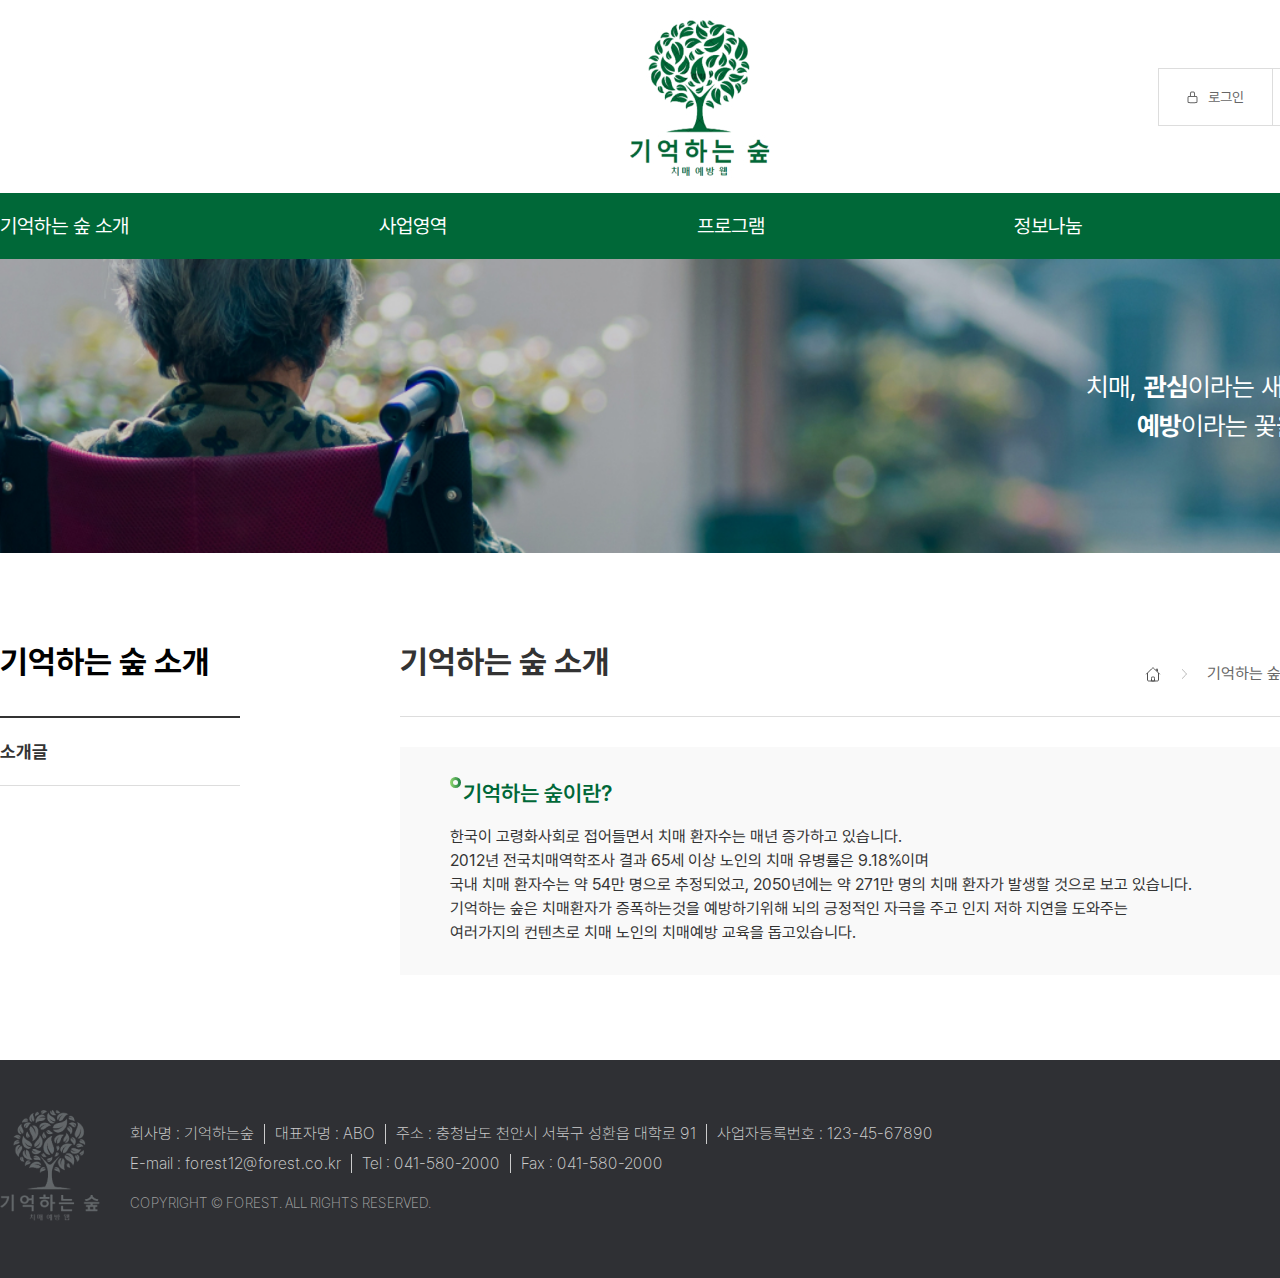
<file: remember/ROOT/introduce.html>
<!DOCTYPE html>
<html lang="en">
<head>
    <meta charset="UTF-8">
    <meta name="viewport" content="width=device-width, initial-scale=1.0">
    <title>기억하는 숲</title>
    <link rel="stylesheet" href="./css/fonts.css">
    <link rel="stylesheet" href="./css/common.css">
    <link rel="stylesheet" href="./css/layout.css">
    <link rel="stylesheet" href="./css/sub.css">
    <link rel="stylesheet" href="./css/contents.css">
    <script src="./js/jquery.min.js"></script>
</head>
<body>
    <!-- header -->
    <header>
        <div class="hd">
            <div class="wrapper">
                <div class="logo"><a href="./index.html"><img src="./images/layout/logo.jpg" alt="기억하는 숲 치매 예방 웹"></a></div>
                <ul class="util">
                    <li><a href="#none"><i><img src="./images/layout/ico_secret.svg" alt="자물쇠 아이콘"></i>로그인</a></li>
                    <li><a href="#none"><i><img src="./images/layout/ico_person.svg" alt="사람 아이콘"></i>회원가입</a></li>
                </ul>
            </div>
        </div>
        <nav>
            <ul class="wrapper">
                <li><a href="./introduce.html">기억하는 숲 소개</a></li>
                <li><a href="./businessarea.html">사업영역</a></li>
                <li><a href="./program.html">프로그램</a></li>
                <li><a href="#none">정보나눔</a></li>
                <li><a href="#none">커뮤니티</a></li>
            </ul>
        </nav>
    </header>

    <!-- sub visual -->
    <div class="sub_visual">
        <div class="wrapper">
            <h3>치매, <span>관심</span>이라는 새싹이 자라면<br><span>예방</span>이라는 꽃을 피웁니다.</h3>
        </div>
    </div>

    <div class="inner">
        <div class="wrapper">
            <!-- lnb -->
            <div class="lnb">
                <h3>기억하는 숲 소개</h3>
                <ul class="lnb_depth">
                    <li><a href="#none" class="active">소개글</a></li>
                </ul>
            </div>
            <!-- contents -->
            <div class="contents">
                <!-- 소개 글 -->
                <div class="cnt_top">
                    <h3>기억하는 숲 소개</h3>
                    <ul class="location">
                        <li><img src="./images/contents/ico_home.svg" alt="홈"></li>
                        <li>기억하는 숲 소개</li>
                        <li>소개글</li>
                    </ul>
                </div>
                <div class="cnt_bottom">
                    <div class="cnt_box">
                        <div class="txt_box">
                            <h4 class="box_tit">기억하는 숲이란?</h4>
                            <p>
                                한국이 고령화사회로 접어들면서 치매 환자수는 매년 증가하고 있습니다.<br>
                                2012년 전국치매역학조사 결과 65세 이상 노인의 치매 유병률은 9.18%이며<br>
                                국내 치매 환자수는 약 54만 명으로 추정되었고, 2050년에는 약 271만 명의 치매 환자가 발생할 것으로 보고 있습니다.<br>
                                기억하는 숲은 치매환자가 증폭하는것을 예방하기위해 뇌의 긍정적인 자극을 주고 인지 저하 지연을 도와주는<br>
                                여러가지의 컨텐츠로 치매 노인의 치매예방 교육을 돕고있습니다.
                            </p>
                        </div>
                    </div>
                </div>
            </div>
        </div>
    </div>

    <!-- footer -->
    <footer>
        <div class="wrapper">
            <div class="lf"><img src="./images/layout/ft_logo.png" alt="기억하는숲 치매 예방 웹"></div>
            <div class="rt">
                <ul class="info">
                    <li>회사명 : 기억하는숲</li>
                    <li>대표자명 : ABO</li>
                    <li>주소 : 충청남도 천안시 서북구 성환읍 대학로 91 </li>
                    <li>사업자등록번호 : 123-45-67890</li>
                </ul>
                <ul class="info">
                    <li>E-mail : forest12@forest.co.kr</li>
                    <li>Tel : 041-580-2000</li>
                    <li>Fax : 041-580-2000</li>
                </ul>
                <p class="copyright">COPYRIGHT © FOREST. ALL RIGHTS RESERVED.</p>
            </div>
        </div>
    </footer>
</body>
</html>
</file>
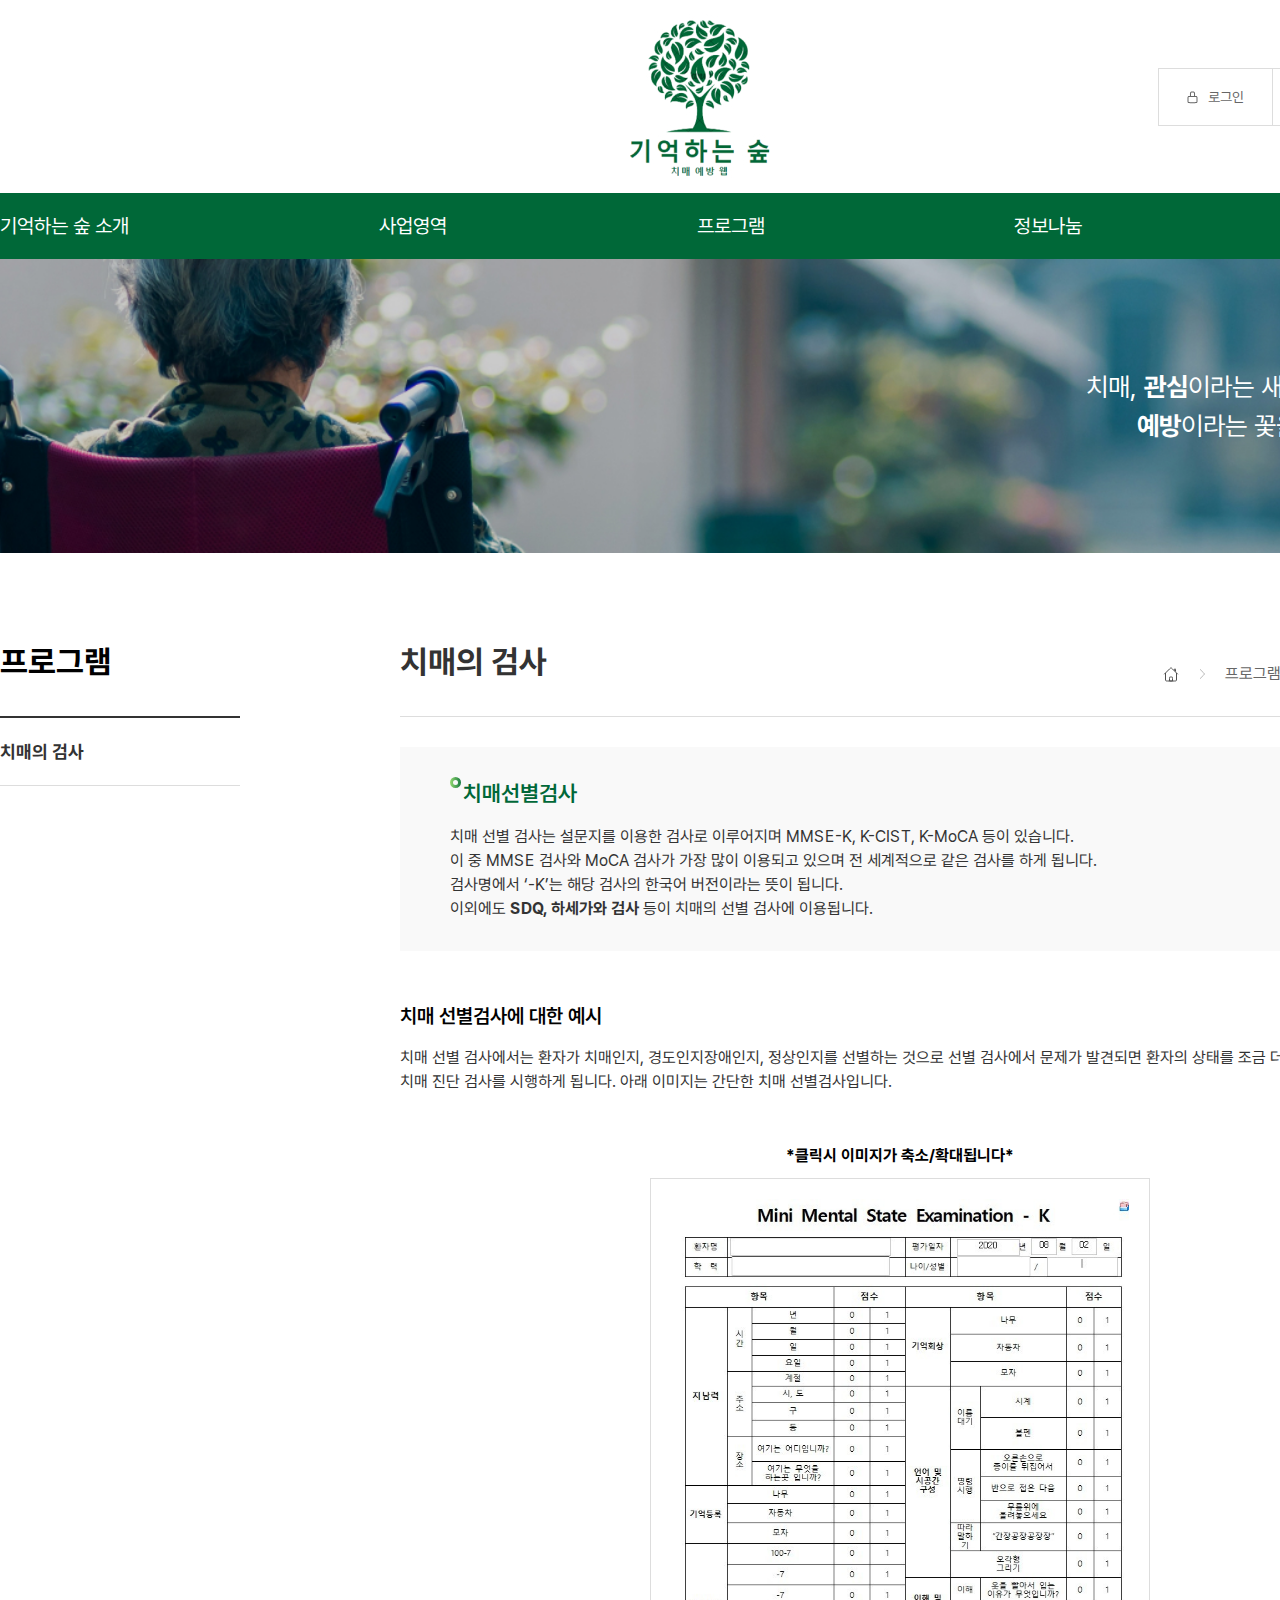
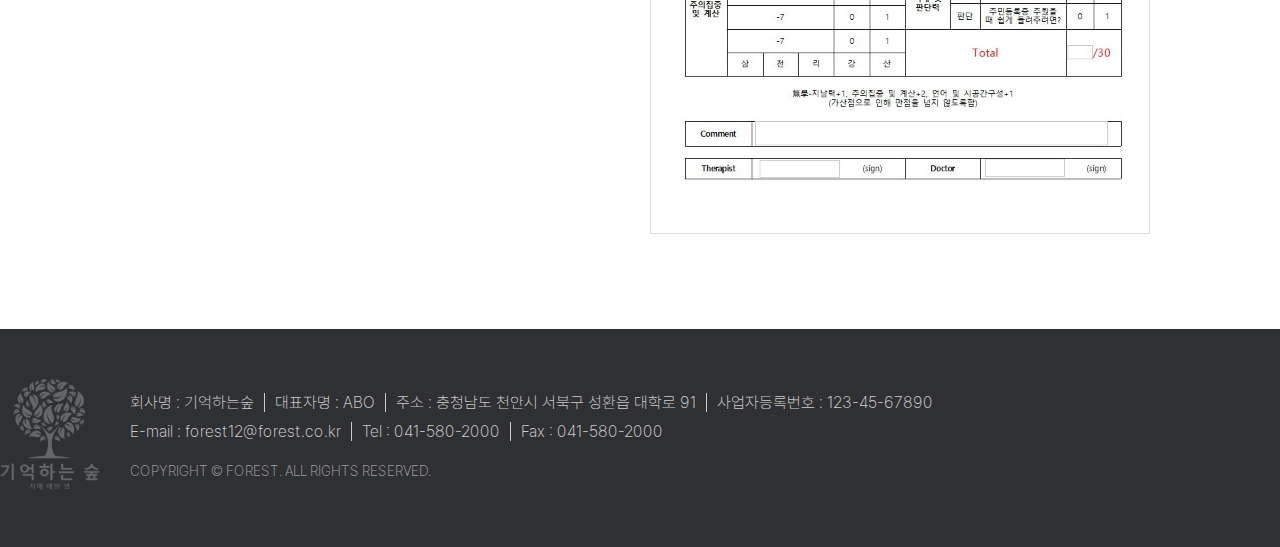
<file: remember/ROOT/program.html>
<!DOCTYPE html>
<html lang="en">
<head>
    <meta charset="UTF-8">
    <meta name="viewport" content="width=device-width, initial-scale=1.0">
    <title>기억하는 숲</title>
    <link rel="stylesheet" href="./css/fonts.css">
    <link rel="stylesheet" href="./css/common.css">
    <link rel="stylesheet" href="./css/layout.css">
    <link rel="stylesheet" href="./css/sub.css">
    <link rel="stylesheet" href="./css/contents.css">
    <script src="./js/jquery.min.js"></script>
    <script>  
        function expandImage(img) {
            if (img.style.width === "400px") {
                img.style.width = "auto"; // 이미지를 원래 크기로 되돌림
                img.style.height = "auto"; // 이미지를 원래 크기로 되돌림
            } else {
                img.style.width = "400px"; // 확대할 너비 지정
                img.style.height = "auto"; // 가로 세로 비율 유지
            }
        }
    </script>
</head>
<body>
    <!-- header -->
    <header>
        <div class="hd">
            <div class="wrapper">
                <div class="logo"><a href="./index.html"><img src="./images/layout/logo.jpg" alt="기억하는 숲 치매 예방 웹"></a></div>
                <ul class="util">
                    <li><a href="#none"><i><img src="./images/layout/ico_secret.svg" alt="자물쇠 아이콘"></i>로그인</a></li>
                    <li><a href="#none"><i><img src="./images/layout/ico_person.svg" alt="사람 아이콘"></i>회원가입</a></li>
                </ul>
            </div>
        </div>
        <nav>
            <ul class="wrapper">
                <li><a href="./introduce.html">기억하는 숲 소개</a></li>
                <li><a href="./businessarea.html">사업영역</a></li>
                <li><a href="./program.html">프로그램</a></li>
                <li><a href="#none">정보나눔</a></li>
                <li><a href="#none">커뮤니티</a></li>
            </ul>
        </nav>
    </header>

    <!-- sub visual -->
    <div class="sub_visual">
        <div class="wrapper">
            <h3>치매, <span>관심</span>이라는 새싹이 자라면<br><span>예방</span>이라는 꽃을 피웁니다.</h3>
        </div>
    </div>

    <div class="inner">
        <div class="wrapper">
            <!-- lnb -->
            <div class="lnb">
                <h3>프로그램</h3>
                <ul class="lnb_depth">
                    <li><a href="#none" class="active">치매의 검사</a></li>              
                </ul>
            </div>
            <!-- contents -->
            <div class="contents">
                <!-- 치매의 검사 -->
                <div class="cnt_top">
                    <h3>치매의 검사</h3>
                    <ul class="location">
                        <li><img src="./images/contents/ico_home.svg" alt="홈"></li>
                        <li>프로그램</li>
                        <li>치매의 검사</li>
                    </ul>
                </div>
                <div class="cnt_bottom">
                    <div class="program">
                        <div class="cnt_box">
                            <div class="txt_box">
                                <h4 class="box_tit">치매선별검사</h4>
                                <p>
                                    치매 선별 검사는 설문지를 이용한 검사로 이루어지며 MMSE-K, K-CIST, K-MoCA 등이 있습니다.<br>
                                    이 중 MMSE 검사와 MoCA 검사가 가장 많이 이용되고 있으며 전 세계적으로 같은 검사를 하게 됩니다.<br>
                                    검사명에서 ‘-K’는 해당 검사의 한국어 버전이라는 뜻이 됩니다.<br>
                                    이외에도 <b>SDQ, 하세가와 검사</b> 등이 치매의 선별 검사에 이용됩니다.
                                </p>
                            </div>
                        </div>
                        <div class="cnt_box">
                            <h4 class="tit">치매 선별검사에 대한 예시</h4>
                            <p>치매 선별 검사에서는 환자가 치매인지, 경도인지장애인지, 정상인지를 선별하는 것으로 선별 검사에서 문제가 발견되면 환자의 상태를 조금 더 자세히 알아보는 치매 진단
                                검사를 시행하게 됩니다. 아래 이미지는 간단한 치매 선별검사입니다.
                            </p>
                        </div>
                        <div class="cnt_box">
                            <div class="refer">
                                <span class="refer mt30 mb10">*클릭시 이미지가 축소/확대됩니다*</span>
                                <a href="./images/contents/smallimage.jpg"  target="_blank" class="program_img"><img src="./images/contents/smallimage.jpg" alt="치매 선별검사"></a>  
                            </div>
                        </div>
                    </div>
                </div>
            </div>
        </div>
    </div>

    <!-- footer -->
    <footer>
        <div class="wrapper">
            <div class="lf"><img src="./images/layout/ft_logo.png" alt="기억하는숲 치매 예방 웹"></div>
            <div class="rt">
                <ul class="info">
                    <li>회사명 : 기억하는숲</li>
                    <li>대표자명 : ABO</li>
                    <li>주소 : 충청남도 천안시 서북구 성환읍 대학로 91 </li>
                    <li>사업자등록번호 : 123-45-67890</li>
                </ul>
                <ul class="info">
                    <li>E-mail : forest12@forest.co.kr</li>
                    <li>Tel : 041-580-2000</li>
                    <li>Fax : 041-580-2000</li>
                </ul>
                <p class="copyright">COPYRIGHT © FOREST. ALL RIGHTS RESERVED.</p>
            </div>
        </div>
    </footer>
</body>
</html>
</file>
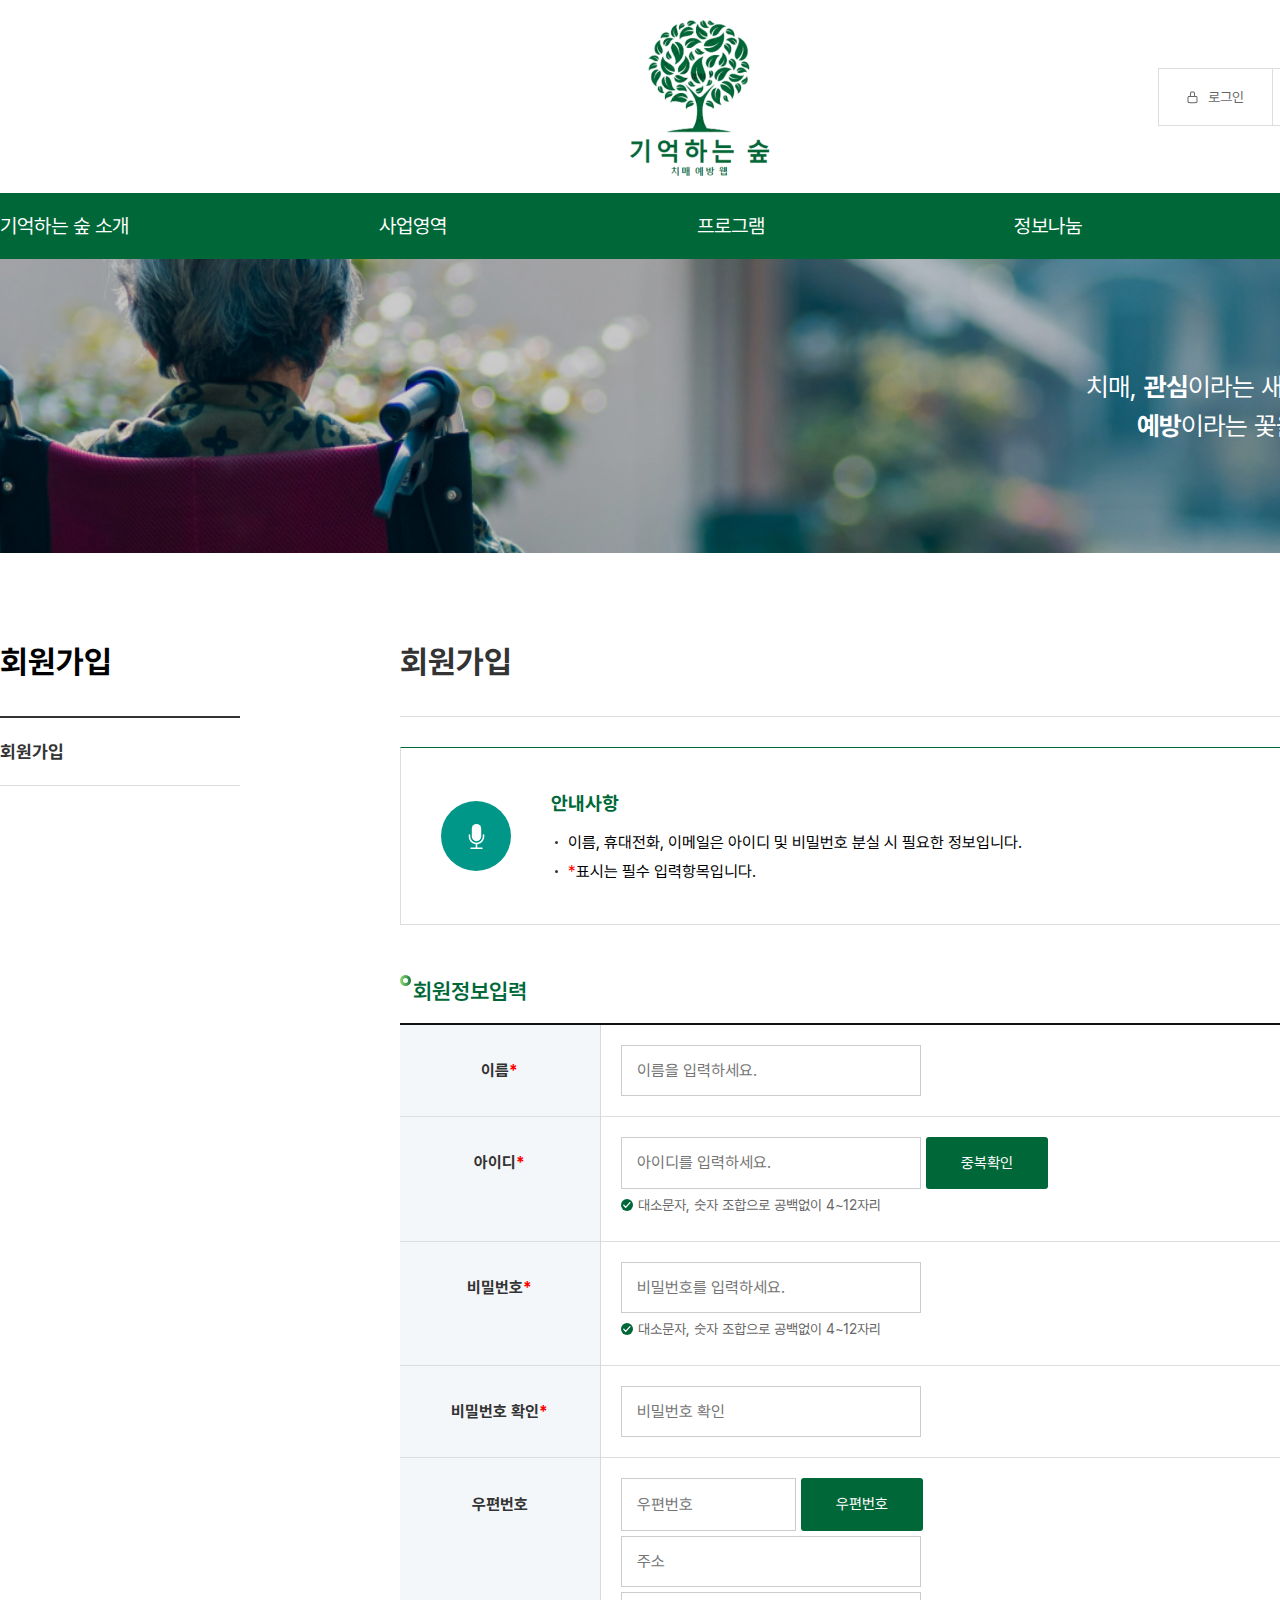
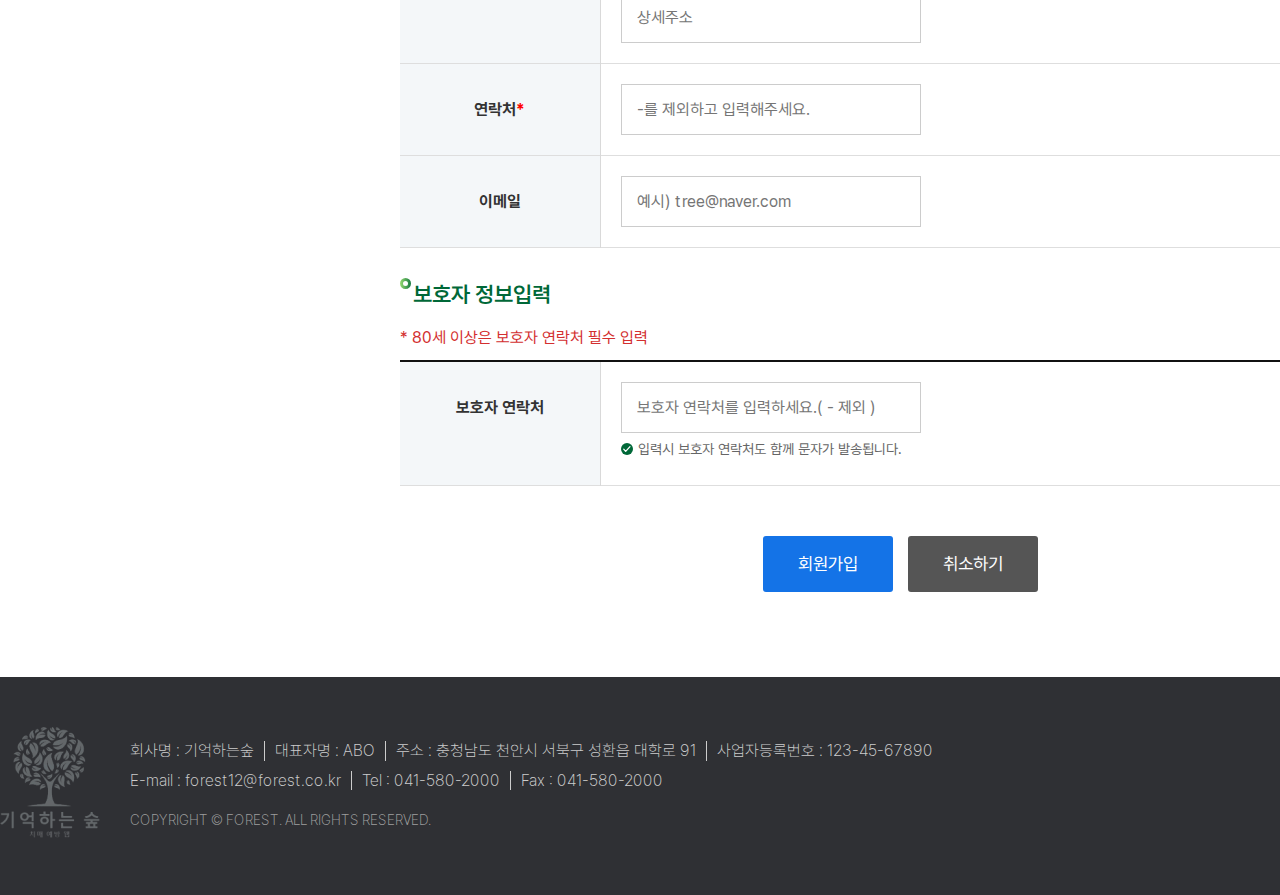
<file: remember/ROOT/html/form.html>
<!DOCTYPE html>
<html lang="en">

<head>
    <meta charset="UTF-8">
    <meta name="viewport" content="width=device-width, initial-scale=1.0">
    <title>회원가입</title>
    <link rel="stylesheet" href="../css/fonts.css">
    <link rel="stylesheet" href="../css/common.css">
    <link rel="stylesheet" href="../css/layout.css">
    <link rel="stylesheet" href="../css/sub.css">
    <link rel="stylesheet" href="../css/contents.css">
    <script src="../js/jquery.min.js"></script>
</head>

<body>
    <!-- header -->
    <header>
        <div class="hd">
            <div class="wrapper">
                <div class="logo"><a href="../index.html"><img src="../images/layout/logo.jpg" alt="기억하는 숲 치매 예방 웹"></a>
                </div>
                <ul class="util">
                    <li><a href="./login.html"><i><img src="../images/layout/ico_secret.svg" alt="자물쇠 아이콘"></i>로그인</a>
                    </li>
                    <li><a href="/"><i><img src="../images/layout/ico_person.svg" alt="사람 아이콘"></i>회원가입</a></li>
                </ul>
            </div>
        </div>
        <nav>
            <ul class="wrapper">
                <li><a href="../introduce.html">기억하는 숲 소개</a></li>
                <li><a href="../businessarea.html">사업영역</a></li>
                <li><a href="../program.html">프로그램</a></li>
                <li><a href="#none">정보나눔</a></li>
                <li><a href="#none">커뮤니티</a></li>
            </ul>
        </nav>
    </header>

    <!-- sub visual -->
    <div class="sub_visual">
        <div class="wrapper">
            <h3>치매, <span>관심</span>이라는 새싹이 자라면<br><span>예방</span>이라는 꽃을 피웁니다.</h3>
        </div>
    </div>

    <div class="inner">
        <div class="wrapper">
            <!-- lnb -->
            <div class="lnb">
                <h3>회원가입</h3>
                <ul class="lnb_depth">
                    <li><a href="#none" class="active">회원가입</a></li>
                </ul>
            </div>
            <!-- contents -->
            <div class="contents">
                <div class="cnt_top">
                    <h3>회원가입</h3>
                    <ul class="location">
                        <li><img src="../images/contents/ico_home.svg" alt="홈"></li>
                        <li>회원가입</li>
                    </ul>
                </div>
                <div class="cnt_bottom">
                    <div class="inform">
                        <div class="info_box">
                            <div class="inner">
                                <h5>안내사항</h5>
                                <ul class="dot_list">
                                    <li>이름, 휴대전화, 이메일은 아이디 및 비밀번호 분실 시 필요한 정보입니다.</li>
                                    <li><span style="color:red;">*</span>표시는 필수 입력항목입니다.</li>
                                </ul>
                            </div>
                        </div>

                        <h3 class="box_tit">회원정보입력</h3>
                        <div class="tbl_wrap">
                            <table class="tbl">
                                <colgroup>
                                    <col width="20%">
                                    <col width="*">
                                </colgroup>
                                <tbody>
                                    <tr>
                                        <th>이름<span>*</span></th>
                                        <td class="text-left">
                                            <input type="text" id="name" name="name" placeholder="이름을 입력하세요."
                                                class="require" data-label="이름">
                                        </td>
                                    </tr>
                                    <tr>
                                        <th>아이디<span>*</span></th>
                                        <td class="text-left">
                                            <div class="flex">
                                                <input type="text" id="name" name="name" placeholder="아이디를 입력하세요." class="require" data-label="아이디">
                                                <div class="btn_area"><a href="" class="btn st00">중복확인</a></div>
                                            </div>
                                        
                                            <ul class="chk_list">
                                                <li><span class="guide_txt">대소문자, 숫자 조합으로 공백없이 4~12자리</span></li>
                                            </ul>
                                        </td>
                                    </tr>
                                    <tr>
                                        <th>비밀번호<span>*</span></th>
                                        <td class="text-left">
                                            <input type="password" placeholder="비밀번호를 입력하세요." class="require" data-label="비밀번호">
                                            <ul class="chk_list">
                                                <li><span class="guide_txt">대소문자, 숫자 조합으로 공백없이 4~12자리</span></li>
                                            </ul>
                                        </td>
                                    </tr>
                                    <tr>
                                        <th>비밀번호 확인<span>*</span></th>
                                        <td class="text-left">
                                            <input type="password" placeholder="비밀번호 확인">
                                        </td>
                                    </tr>
                                    <tr>
                                        <th>우편번호</th>
                                        <td class="text-left address">
                                            <div class="flex">
                                                <input type="number" id="address" name="address" placeholder="우편번호">
                                                <div class="btn_area"><a href="" class="btn st00">우편번호</a></div>
                                            </div>
                                            <input type="text" id="address" name="address" placeholder="주소" class="mt5">
                                            <input type="text" id="address" name="address" placeholder="상세주소" class="mt5">
                                        </td>
                                    </tr>
                                    <tr>
                                        <th>연락처<span>*</span></th>
                                        <td class="text-left">
                                            <div class="flex flex-wrap">
                                                <input type="text" id="tel" name="tel" placeholder="-를 제외하고 입력해주세요.">
                                            </div>
                                        </td>
                                    </tr>
                                    <tr>
                                        <th>이메일</th>
                                        <td class="text-left">
                                            <div class="flex flex-wrap">
                                                <input type="email" id="email" name="email" placeholder="예시) tree@naver.com">
                                            </div>
                                        </td>
                                    </tr>
                                </tbody>
                            </table>
                        </div>

                        <h3 class="box_tit mt30">보호자 정보입력</h3>
                        <p class="red mb10">* 80세 이상은 보호자 연락처 필수 입력</p>
                        <div class="tbl_wrap">
                            <table class="tbl">
                                <colgroup>
                                    <col width="20%">
                                    <col width="*">
                                </colgroup>
                                <tbody>
                                <tr>
                                    <th>보호자 연락처</th>
                                    <td class="text-left">
                                        <input type="text" id="guard_tel" name="guard_tel" placeholder="보호자 연락처를 입력하세요.( - 제외 )">
                                        <ul class="chk_list">
                                            <li><span class="guide_txt">입력시 보호자 연락처도 함께 문자가 발송됩니다.</span></li>
                                        </ul>
                                    </td>
                                </tr>
                                </tbody>
                            </table>
                        </div>
                        <div class="btn_area big mt50">
                            <a href=""  class="btn st01">회원가입</a>
                            <a href="" class="btn st03">취소하기</a>
                        </div>
                    </div>
                </div>
            </div>
        </div>
    </div>

    <!-- footer -->
    <footer>
        <div class="wrapper">
            <div class="lf"><img src="../images/layout/ft_logo.png" alt="기억하는숲 치매 예방 웹"></div>
            <div class="rt">
                <ul class="info">
                    <li>회사명 : 기억하는숲</li>
                    <li>대표자명 : ABO</li>
                    <li>주소 : 충청남도 천안시 서북구 성환읍 대학로 91 </li>
                    <li>사업자등록번호 : 123-45-67890</li>
                </ul>
                <ul class="info">
                    <li>E-mail : forest12@forest.co.kr</li>
                    <li>Tel : 041-580-2000</li>
                    <li>Fax : 041-580-2000</li>
                </ul>
                <p class="copyright">COPYRIGHT © FOREST. ALL RIGHTS RESERVED.</p>
            </div>
        </div>
    </footer>
</body>

</html>
</file>
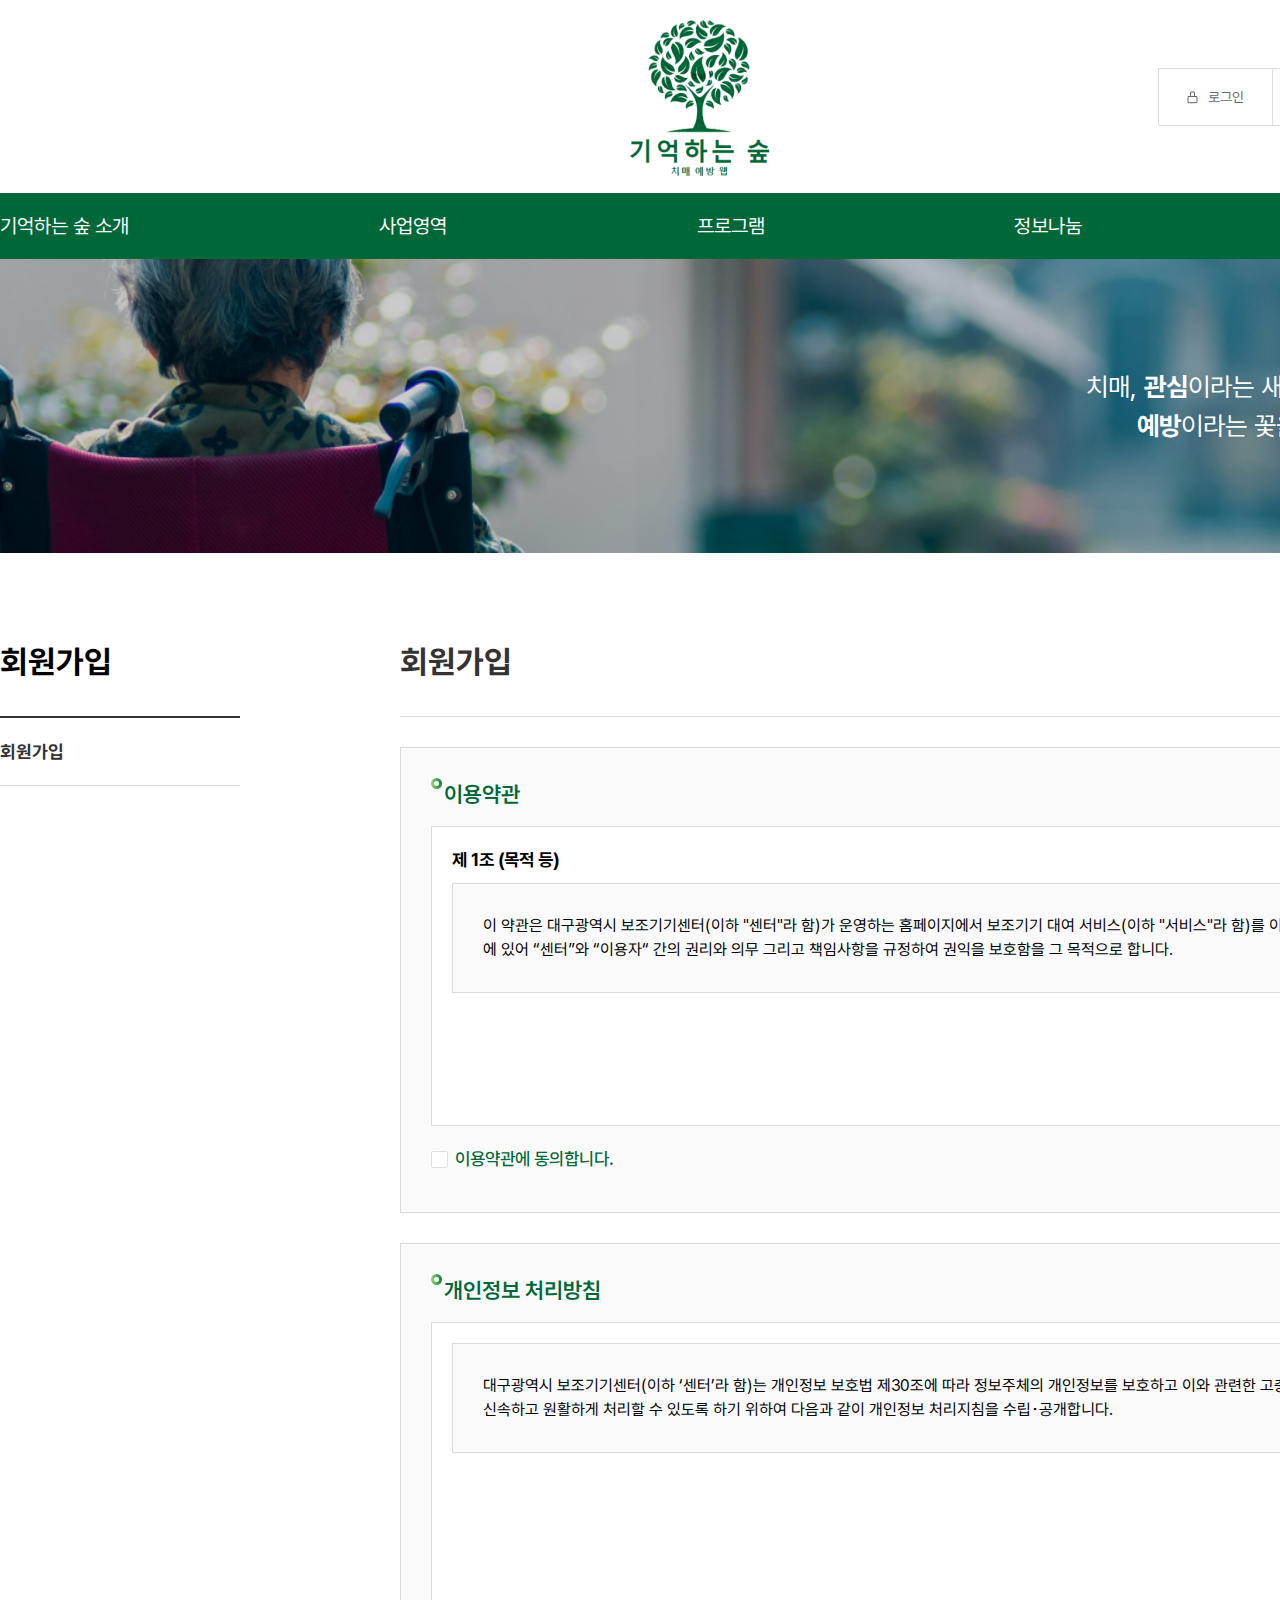
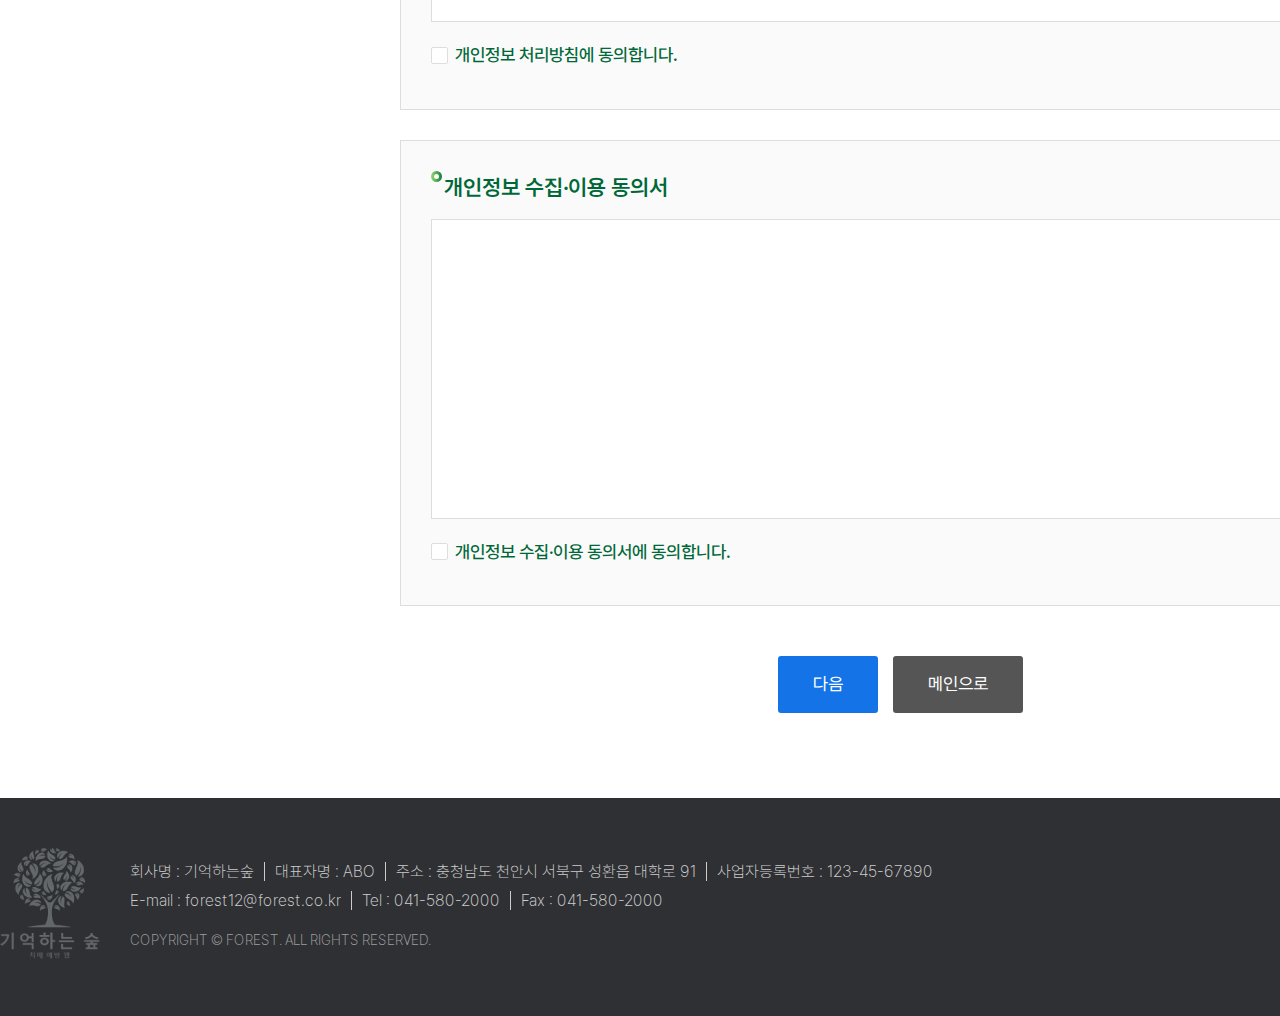
<file: remember/ROOT/html/join.html>
<!DOCTYPE html>
<html lang="en">
<head>
    <meta charset="UTF-8">
    <meta name="viewport" content="width=device-width, initial-scale=1.0">
    <title>회원가입</title>
    <link rel="stylesheet" href="../css/fonts.css">
    <link rel="stylesheet" href="../css/common.css">
    <link rel="stylesheet" href="../css/layout.css">
    <link rel="stylesheet" href="../css/sub.css">
    <link rel="stylesheet" href="../css/contents.css">
    <script src="../js/jquery.min.js"></script>
</head>
<body>
    <!-- header -->
    <header>
        <div class="hd">
            <div class="wrapper">
                <div class="logo"><a href="../index.html"><img src="../images/layout/logo.jpg" alt="기억하는 숲 치매 예방 웹"></a></div>
                <ul class="util">
                    <li><a href="./login.html"><i><img src="../images/layout/ico_secret.svg" alt="자물쇠 아이콘"></i>로그인</a></li>
                    <li><a href="/"><i><img src="../images/layout/ico_person.svg" alt="사람 아이콘"></i>회원가입</a></li>
                </ul>
            </div>
        </div>
        <nav>
            <ul class="wrapper">
                <li><a href="../introduce.html">기억하는 숲 소개</a></li>
                <li><a href="../businessarea.html">사업영역</a></li>
                <li><a href="../program.html">프로그램</a></li>
                <li><a href="#none">정보나눔</a></li>
                <li><a href="#none">커뮤니티</a></li>
            </ul>
        </nav>
    </header>

    <!-- sub visual -->
    <div class="sub_visual">
        <div class="wrapper">
            <h3>치매, <span>관심</span>이라는 새싹이 자라면<br><span>예방</span>이라는 꽃을 피웁니다.</h3>
        </div>
    </div>

    <div class="inner">
        <div class="wrapper">
            <!-- lnb -->
            <div class="lnb">
                <h3>회원가입</h3>
                <ul class="lnb_depth">
                    <li><a href="#none" class="active">회원가입</a></li>              
                </ul>
            </div>
            <!-- contents -->
            <div class="contents">
                <div class="cnt_top">
                    <h3>회원가입</h3>
                    <ul class="location">
                        <li><img src="../images/contents/ico_home.svg" alt="홈"></li>
                        <li>회원가입</li>
                    </ul>
                </div>
                <div class="cnt_bottom">
                    <div id="agreeForm">
                        <div class="user_policy">
                            <div class="box_wrap">
                                <div class="box gray">
                                    <h3 class="box_tit">이용약관</h3>
                                    <div class="txt">
                                        <div class="privacy">
                                            <h3 class="con_tit">제 1조 (목적 등)</h3>

                                            <div class="box_wrap">
                                                <div class="box gray line">
                                                    <p>이 약관은 대구광역시 보조기기센터(이하 "센터"라 함)가 운영하는 홈페이지에서 보조기기 대여 서비스(이하 "서비스"라 함)를 이용함에 있어 “센터”와 “이용자“ 간의 권리와 의무 그리고 책임사항을 규정하여 권익을 보호함을 그 목적으로 합니다.</p>
                                                </div>
                                            </div>
                                        </div>

                                    </div>
                                    <label class="checkbox"><input type="checkbox" class="mr10" name="agree01">이용약관에 동의합니다.</label>
                                </div>

                            </div>
                            <div class="box_wrap mt30">
                                <div class="box gray">
                                    <h3 class="box_tit">개인정보 처리방침</h3>
                                    <div class="txt">
                                        <div class="privacy">
                                            <div class="box_wrap">
                                                <div class="box gray">
                                                    <p>대구광역시 보조기기센터(이하 ‘센터’라 함)는 개인정보 보호법 제30조에 따라 정보주체의 개인정보를 보호하고 이와 관련한 고충을 신속하고 원활하게 처리할 수 있도록 하기 위하여 다음과 같이 개인정보 처리지침을 수립･공개합니다.</p>
                                                </div>
                                            </div>
                                        </div>
                                    </div>
                                    <label class="checkbox"><input type="checkbox" class="mr10" name="agree02">개인정보 처리방침에 동의합니다.</label>
                                </div>

                            </div>
                            <div class="box_wrap mt30">
                                <div class="box gray">
                                    <h3 class="box_tit">개인정보 수집·이용 동의서</h3>
                                    <div class="txt">
                                        <div class="privacy">
                                           
                                        </div>
                                    </div>
                                    <label class="checkbox"><input type="checkbox" class="mr10" name="agree03">개인정보 수집·이용 동의서에 동의합니다.</label>
                                </div>
                            </div>
                            <div class="btn_area big mt50">
                                <a href=""  class="btn st01">다음</a>
                                <a href="" class="btn st03">메인으로</a>
                            </div>
                        </div>
                    </div>
                </div>
            </div>
        </div>
    </div>

    <!-- footer -->
    <footer>
        <div class="wrapper">
            <div class="lf"><img src="../images/layout/ft_logo.png" alt="기억하는숲 치매 예방 웹"></div>
            <div class="rt">
                <ul class="info">
                    <li>회사명 : 기억하는숲</li>
                    <li>대표자명 : ABO</li>
                    <li>주소 : 충청남도 천안시 서북구 성환읍 대학로 91 </li>
                    <li>사업자등록번호 : 123-45-67890</li>
                </ul>
                <ul class="info">
                    <li>E-mail : forest12@forest.co.kr</li>
                    <li>Tel : 041-580-2000</li>
                    <li>Fax : 041-580-2000</li>
                </ul>
                <p class="copyright">COPYRIGHT © FOREST. ALL RIGHTS RESERVED.</p>
            </div>
        </div>
    </footer>
</body>
</html>
</file>
<file: css/fonts.css>
@charset "utf-8";

@font-face {
	font-family: Pretendard;
	font-weight: 300;
	src: url(../fonts/woff/Pretendard-ExtraLight.woff) format('woff'), url(../fonts/woff2/Pretendard-ExtraLight.woff2) format('woff2');
}


@font-face {
	font-family: Pretendard;
	font-weight: 400;
	src: url(../fonts/woff/Pretendard-Regular.woff) format('woff'), url(..fonts/woff2/Pretendard-Regular.woff2) format('woff2');
}

@font-face {
	font-family: Pretendard;
	font-weight: 500;
	src: url(../fonts/woff/Pretendard-Medium.woff) format('woff'), url(../fonts/woff2/Pretendard-Medium.woff2) format('woff2');
}

@font-face {
	font-family: Pretendard;
	font-weight: 600;
	src: url(../fonts/woff/Pretendard-SemiBold.woff) format('woff'), url(../fonts/woff2/Pretendard-SemiBold.woff2) format('woff2');
}

@font-face {
	font-family: Pretendard;
	font-weight: 700;
	src: url(../fonts/woff/Pretendard-Bold.woff) format('woff'), url(../fonts/woff2/Pretendard-Bold.woff2) format('woff2');
}

@font-face {
	font-family: Pretendard;
	font-weight: 900;
	src: url(../fonts/woff/Pretendard-Black.woff) format('woff'), url(../fonts/woff2/Pretendard-Black.woff2) format('woff2');
}
</file>
<file: css/common.css>
@charset "utf-8";

html, body, div, span, applet, object, iframe,
h1, h2, h3, h4, h5, h6, p, blockquote, pre,
a, abbr, acronym, address, big, cite, code,
del, dfn, em, img, ins, kbd, q, s, samp,
small, strike, strong, sub, sup, tt, var,
b, u, i, center,
dl, dt, dd, ol, ul, li,
fieldset, form, label, legend,
table, caption, tbody, tfoot, thead, tr, th, td,
article, aside, canvas, details, embed,
figure, figcaption, footer, header, hgroup,
menu, nav, output, ruby, section, summary,
time, mark, audio, video, select, button, input {
	margin: 0;
	padding: 0;
	border: 0;
	font-size: 16px;
	font-family: 'Pretendard', -apple-system, BlinkMacSystemFont, "Segoe UI", Roboto, "Helvetica Neue", Arial, "Noto Sans", sans-serif, "Apple Color Emoji", "Segoe UI Emoji", "Segoe UI Symbol", "Noto Color Emoji";
	vertical-align: baseline;
}
/* HTML5 display-role reset for older browsers */
article, aside, details, figcaption, figure,
footer, header, hgroup, menu, nav, section {
	display: block;
}

body,html {
	line-height: 1.5;
	height: 100%;
}

ol, ul {
	list-style: none;
}

a{
	color: inherit;
	text-decoration: none;
}

blockquote, q {
	quotes: none;
}

blockquote:before, blockquote:after,
q:before, q:after {
	content: "";
	content: none;
}

table {
	border-collapse: collapse;
	border-spacing: 0;
}

button {
	outline: none;
	border: 0;
}

*,
*:after,
*:before {
	box-sizing: border-box;
}

input, textarea, select {
	appearance: none;
	outline: none;
}

input::-webkit-outer-spin-button,
input::-webkit-inner-spin-button {
	-webkit-appearance: none;
	margin: 0;
}

.blind, caption {
	width: 1px;
	height: 1px;
	overflow: hidden;
	position: absolute;
	top: -9999em;
	left: -9999em;
	display: block;
	text-indent: -9999em;
	font-size: 0px;
	line-height: 0;
}

.flex {display:flex;}
.mt5 {margin-top:5px;}
.mt10 {margin-top:10px;}
.mt20 {margin-top:20px;}
.mt30 {margin-top:30px;}
.mt50 {margin-top:50px;}
.mb10 {margin-bottom:10px;}
</file>
<file: css/layout.css>
@charset "utf-8";

/* 공통 */
.wrapper {width: 1400px; margin: 0 auto;}

/* 헤더 */
header {width: 100%;}
header .hd {padding: 13px 0;}
header .hd .wrapper {position: relative;}
header .hd .wrapper .logo a {display: flex; align-items: center; justify-content: center;}
header .hd .util {position: absolute; right: 0; top: 50%; transform: translateY(-50%); display: flex; align-items: center; border: 1px solid #ddd;}
header .hd .util li + li {border-left: 1px solid #ddd;}
header .hd .util li a {display: inline-block; padding: 16px 28px; min-width: 112px; font-size: 14px; color: #666;}
header .hd .util li a i {margin-right: 10px;}
header .hd .util li a i img {vertical-align: middle;}
header nav {width: 100%; background: #006838; padding: 18px 0;}
header nav ul { display: flex; align-items: center; justify-content: space-between;}
header nav ul li a {color: #fff; font-size: 1.25rem;}

/* 푸터 */
footer {background: #2F3034;}
footer .wrapper {padding: 50px 0; display: flex; align-items: center; gap: 30px;}
footer .wrapper .info {display: flex; margin-bottom: 10px;}
footer .wrapper .info li {color: #ccc; font-size: 16px; line-height: 1.2; font-weight: 300;}
footer .wrapper .info li + li {padding-left: 10px; margin-left: 10px; border-left: 1px solid #ccc;}
footer .wrapper .copyright {color: #9E9E9E; font-size: 14px; font-weight: 300; margin-top: 20px;}
</file>
<file: css/sub.css>
@charset "utf-8";

/* sub visual */
.sub_visual {width: 100%; height: 294px; background: url(../images/contents/sub_visual.jpg) center no-repeat; background-size: cover;}
.sub_visual .wrapper {height: 100%; position: relative;}
.sub_visual .wrapper h3 {position: absolute; right: 0; top: 50%; transform: translateY(-50%); text-align: right; color: #fff; font-weight: 400; font-size: 26px;}
.sub_visual .wrapper h3 span {font-weight: 700; font-size: 26px;}

.inner {padding: 85px 0;}
.inner .wrapper {display: flex; justify-content: space-between;}

/* lnb */
.lnb {width: 240px;}
.lnb h3 {font-size: 32px; padding-bottom: 30px; border-bottom: 2px solid #333;}
.lnb .lnb_depth li {border-bottom: 1px solid #ddd;}
.lnb .lnb_depth li a {display: block; padding: 20px 0; font-size: 18px; color: #555; transition: .3s;}
.lnb .lnb_depth li a.active, 
.lnb .lnb_depth li a:hover {font-weight: 700; color: #333;}

/* contents */
.contents {width: 1000px;}
.contents .cnt_top {display: flex; align-items: flex-end; justify-content: space-between; padding-bottom: 30px; border-bottom: 1px solid #ddd;}
.contents .cnt_top h3 {font-size: 32px; font-weight: 700; color: #333;}
.contents .cnt_top .location {display: flex; align-items: center;}
.contents .cnt_top .location li {font-size: 16px; color: #666;}
.contents .cnt_top .location li img {vertical-align: middle;}
.contents .cnt_top .location li + li {padding-left: 25px; margin-left: 20px; position: relative;}
.contents .cnt_top .location li + li::before {content: ""; background: url(../images/contents/ico_arrow.svg) center no-repeat; width: 5px; height: 10px; background-size: cover; position: absolute; left: 0; top: 50%; transform: translateY(-50%);}
.contents .cnt_bottom {padding-top: 30px;}
</file>
<file: css/contents.css>
@charset "utf-8";
.btn_area {width: 100%; display: flex; gap: 15px; flex-wrap: wrap; justify-content: center; align-items: center; position: relative; z-index: 2;}
.btn_area .btn { font-size: .9375rem; border-radius: 3px; display: flex; align-items: center; justify-content: center; padding: 15px 35px; background: transparent; position: relative; cursor: pointer; overflow: hidden; transition: all .3s;}
.btn_area.big .btn {font-size:1.1rem;}
.btn_area .btn.st00 {background: #006838; color: #fff;}
.btn_area .btn.st01 {background: #1473e7; color: #fff;}
.btn_area .btn.st02 {background: #d32f2f; color: #fff;}
.btn_area .btn.st03 {background: #555; color: #fff;}
.btn_area .btn.st04 {background: #15875f; color: #fff;}
.btn_area .btn::after {content: ""; width: 100%; height: 0; position: absolute; left: 0; bottom: 0; z-index: -1; border-top-left-radius: 50%; border-top-right-radius: 50%; transition: all .7s; background: #333;}
.btn_area .btn.st01:hover {background: #1264c8;}
.btn_area .btn.st02:hover {background: #bc2a2a;}
.btn_area .btn.st03:hover {background: #444;}
.btn_area .btn.st04:hover {background: #178765;}


/* 치매의 검사 */
.cnt_box + .cnt_box {margin-top: 50px;}
.cnt_box h4.tit {font-size: 20px; font-weight: 600; margin-bottom: 15px;}
.cnt_box p {font-size: 16px; color: #333;}
.txt_box {background: #f9f9f9; padding: 30px 50px;}
.box_tit {font-size: 22px; font-weight: 600; color: #006838; position: relative; padding-left: 13px; margin-bottom: 15px;}
.box_tit::before {content: ""; background: url(../images/contents/ico_circle.svg) center no-repeat; width: 11px; height: 11px; background-size: cover; position: absolute; left: 0; top: 0;}
.img_list {width: 100%; display: flex; justify-content: space-between; gap: 30px; margin-top: 15px;}
.img_list li img {width: 100%;}


/*프로그램*/
.program_img img {width:100%;}
.program  .refer {display:block;}
.program  .refer span {font-weight: bold; text-align: center;}
.program  .refer a {display:block; margin:10px auto; max-width: 500px;border: 1px solid #ddd;padding: 20px;}
.program  .refer a img {width:100%;}


/*안내문구*/
.info_box { margin-bottom: 50px; border:1px solid #ddd; border-top:1px solid #006838;}
.info_box .inner {position: relative; padding: 40px 40px 40px 150px;border-radius: 4px;}
.info_box .inner::before {content: ""; background: url("../images/contents/icon_info.svg") center no-repeat; background-size:35%; background-color:#009688; width:70px; height:70px; border-radius: 50%; position: absolute; left: 40px; top: 50%; transform: translateY(-50%);}
.info_box .inner h5 {font-size: 1.2rem; line-height: 1.7; margin-bottom: 10px; font-weight: bold; color:#006838;}
.info_box .inner p {font-size: 1rem; line-height: 1.5; color: #333; font-weight:500;}
.info_box .inner p span {color: #d32f2f;}
.info_box .inner p + p {margin-top: 5px;}
.info_box .inner ul.info_list {margin-top: 10px;}
.info_box .ineer ul.dot_list li {font-size:1rem;}

/*dot_list*/
.dot_list li {line-height: 1.5; padding-left: 17px; position: relative; text-align: left;}
.dot_list li::before {content: ""; width: 3px; height: 3px; border-radius: 50%; background: #333441; position: absolute; left: 4px; top: 10px;}
.dot_list li + li {margin-top: 5px;}
.chk_list li {font-size: .9rem; line-height: 1.5; padding-left: 17px; position: relative; text-align: left; margin: 5px 0;}
.chk_list li::before {content: ""; position: absolute; left: 0; top: 5px; width: 8px; height: 8px; padding: 2px; background: #0091ea url(/resources/images/contents/ico_check.svg) center center no-repeat; background-size: 80%; border-radius: 50%;}
.chk_list li + li {margin-top: 5px;}
.dot_list li strong {font-weight:800; color:#000;}


/*login*/
.bg_area{width: 100%;margin:0 auto; padding: 5rem 0;}
.login h3{font-size: 2rem;padding-bottom: 10px;}
.login_wrap{width: 600px;margin:0 auto;padding:5%;background: #F7F7F7;box-sizing: border-box;border-radius: 5px;}
.login_txt{margin-bottom:30px;color: #000; text-align: center;}
.login_txt p{font-size: 32px;margin-bottom: 8px;font-weight:bold;}
.login_txt span{display:block;font-size:16px; color:#666;}
.login_box{display: inline-block;width: 100%;box-sizing: border-box;}
.login_box label{display: inline-block;width: 120px;font-size: 18px;color: #333;font-weight: 400;box-sizing: border-box;vertical-align: middle;}
.login_box input{background :#fff;width: 100%;padding: 15px; font-size:15px; border: 0;box-sizing: border-box; margin-bottom:10px;border-radius: 5px;}
.btn_login{display: block;padding: 15px 0;background-color:#006838;  opacity: .9;border: 0;border-radius: 5px; color: #fff;font-weight: 500;text-align: center;cursor: pointer;box-sizing: border-box;margin-top:10px;}
.btn_login:hover {background:#006838;transition:all 0.5s ease; color: #fff;  opacity: 1;}
.btn_join{display: block;padding: 21px 0;background-color: #fff;border: 1px solid #888;text-align: center;color: #555;font-size: 1.125rem;}
.auth_box{padding: 26px 0;}
.auth_box ul li{float: left;width: 49%;text-align: center;border-right: 1px solid #ddd;}
.auth_box ul li:last-child{border-right: none;}
.auth_box ul li a{color:#666;transition: all 0.3s ease;}
.auth_box ul li a:hover{text-decoration: underline;}



/*약관동의*/
.box.gray {background: #fafafa !important;}
.user_policy .box_wrap .box {padding:30px; border:1px solid #ddd;}
.user_policy .box_wrap .box h1 {font-size:1.3rem; font-family: 'GmarketSans'; font-weight: 500; margin-bottom:20px;}
.user_policy .box_wrap .box .txt {background:#fff; border:1px solid #ddd; padding:20px; height:300px; overflow-y: auto; font-size: 1rem !important;}
.user_policy .box_wrap .box .txt .con_tit {font-size: 1.1rem; margin-bottom:10px;}
.user_policy .box_wrap .box label {margin-top:20px; font-weight: 500; font-size:1.1rem; color:#006838; cursor:pointer;}
.user_policy .box_wrap .box label input {margin-right:7px;}



/* checkbox */
.checkbox {display: flex; align-items: center; margin: 10px 0;}
.checkbox label {margin-left: 5px; font-size: .9375rem; color: #555; cursor: pointer;}
.checkbox input[type="checkbox"] {display: flex; align-items: center; justify-content: center; padding: 4px; background: #fff; border: 1px solid #dedede; border-radius: 2px;}
.checkbox input[type="checkbox"]::before {content: ""; display: block; width: 7px; height: 7px; transform: scale(0); transition: 120ms transform ease-in-out; box-shadow: inset 1em 1em #006838; transform-origin: bottom left; clip-path: polygon(14% 44%, 0 65%, 50% 100%, 100% 16%, 80% 0%, 43% 62%);}
.checkbox input[type="checkbox"]:checked {border: 1px solid #006838;}
.checkbox input[type="checkbox"]:checked::before {transform: scale(1);}
.checkbox ul {display: flex; flex-wrap: wrap; gap: 10px 20px; align-items: center;}
.checkbox ul li {display: flex; align-items: center;}
.checkbox input[type="radio"] {display: flex; align-items: center; justify-content: center; padding: 3px; background: #fff; border: 1px solid #dedede; border-radius: 50%;}
.checkbox input[type="radio"]::before {content: ""; width: 5px; height: 5px; transform: scale(0); transition: 120ms transform ease-in-out; box-shadow: inset 1em 1em #006838; background: #006838; border-radius: 50%;}
.checkbox input[type="radio"]:checked {background: transparent; border: 1px solid #006838;}
.checkbox input[type="radio"]:checked::before {transform: scale(1);}



/* table */
.tbl_wrap .tbl {width: 100%; border-top:2px solid #111;}
.tbl_wrap .tbl tr {border-bottom: 1px solid #dedede;}
.tbl_wrap .tbl tr th {padding: 20px;font-size: 1rem;color: #333; font-weight: 700;background: #f4f7f9;border-right: 1px solid #d9d9d9;text-align: center;white-space: nowrap;}
.tbl_wrap .tbl tr th:last-child {border-right: 0;}
.tbl_wrap .tbl tr td {padding: 20px; font-size: 1rem; color: #333; font-weight: 400; background: #fff; border-right: 1px solid #dedede; text-align: left;}
.tbl_wrap .tbl tr td:last-child {border-right: 0;}



/* 회원가입 form */
.red {color: #d32f2f;}
.inform .tbl_wrap .tbl tr th span {display: inline-block; color:red;}
.inform .tbl_wrap .tbl tr td input {padding:15px; border:1px solid #ccc; margin-right:5px;}
.inform .tbl_wrap .tbl tr td ul input[type="radio"],.tbl_wrap .tbl tr td input[type="checkbox"] {position:relative; display:inline-block; vertical-align: -3px; cursor: pointer;}
.inform .tbl_wrap .tbl tr td ul input[type="radio"] {padding:7px;}
.inform .tbl_wrap .tbl tr td input[type="checkbox"] {padding:5px;}
.inform .tbl_wrap .tbl tr td ul input[type="radio"]:before {width:7px; height:7px;}
.inform .tbl_wrap .tbl tr td ul input[type="radio"]:checked::before {position:absolute; top:50%; left:50%; color:#006838; transform: translate(-50%,-50%);}
.inform .tbl_wrap .tbl tr td input[type="text"],.inform .tbl_wrap .tbl tr td input[type="password"],.inform .tbl_wrap .tbl tr td input[type="email"]  {max-width:300px; width: 100%;}

.inform .tbl_wrap .tbl tr td.address input:first-child {width:175px;}
.inform .tbl_wrap .tbl tr td.address input {display:block;}

ul.chk_list li {font-size: .9rem; line-height: 1.5; padding-left: 17px; position: relative; text-align: left; margin: 5px 0;}
ul.chk_list li::before {content: ""; position: absolute; left: 0; top: 5px; width: 12px; height: 12px; padding: 2px; background: #006838 url(../images/contents/ico_check.svg) center center no-repeat; background-size: 80%; border-radius: 50%;}
ul.chk_list li span {color:#666; font-size:14px;}

.inform .tbl_wrap .tbl tr td .btn_area {width:auto; margin-top:0;}
</file>
<file: remember/ROOT/css/fonts.css>
@charset "utf-8";

@font-face {
	font-family: Pretendard;
	font-weight: 300;
	src: url(../fonts/woff/Pretendard-ExtraLight.woff) format('woff'), url(../fonts/woff2/Pretendard-ExtraLight.woff2) format('woff2');
}


@font-face {
	font-family: Pretendard;
	font-weight: 400;
	src: url(../fonts/woff/Pretendard-Regular.woff) format('woff'), url(..fonts/woff2/Pretendard-Regular.woff2) format('woff2');
}

@font-face {
	font-family: Pretendard;
	font-weight: 500;
	src: url(../fonts/woff/Pretendard-Medium.woff) format('woff'), url(../fonts/woff2/Pretendard-Medium.woff2) format('woff2');
}

@font-face {
	font-family: Pretendard;
	font-weight: 600;
	src: url(../fonts/woff/Pretendard-SemiBold.woff) format('woff'), url(../fonts/woff2/Pretendard-SemiBold.woff2) format('woff2');
}

@font-face {
	font-family: Pretendard;
	font-weight: 700;
	src: url(../fonts/woff/Pretendard-Bold.woff) format('woff'), url(../fonts/woff2/Pretendard-Bold.woff2) format('woff2');
}

@font-face {
	font-family: Pretendard;
	font-weight: 900;
	src: url(../fonts/woff/Pretendard-Black.woff) format('woff'), url(../fonts/woff2/Pretendard-Black.woff2) format('woff2');
}
</file>
<file: remember/ROOT/css/common.css>
@charset "utf-8";

html, body, div, span, applet, object, iframe,
h1, h2, h3, h4, h5, h6, p, blockquote, pre,
a, abbr, acronym, address, big, cite, code,
del, dfn, em, img, ins, kbd, q, s, samp,
small, strike, strong, sub, sup, tt, var,
b, u, i, center,
dl, dt, dd, ol, ul, li,
fieldset, form, label, legend,
table, caption, tbody, tfoot, thead, tr, th, td,
article, aside, canvas, details, embed,
figure, figcaption, footer, header, hgroup,
menu, nav, output, ruby, section, summary,
time, mark, audio, video, select, button, input {
	margin: 0;
	padding: 0;
	border: 0;
	font-size: 16px;
	font-family: 'Pretendard', -apple-system, BlinkMacSystemFont, "Segoe UI", Roboto, "Helvetica Neue", Arial, "Noto Sans", sans-serif, "Apple Color Emoji", "Segoe UI Emoji", "Segoe UI Symbol", "Noto Color Emoji";
	vertical-align: baseline;
}
/* HTML5 display-role reset for older browsers */
article, aside, details, figcaption, figure,
footer, header, hgroup, menu, nav, section {
	display: block;
}

body,html {
	line-height: 1.5;
	height: 100%;
}

ol, ul {
	list-style: none;
}

a{
	color: inherit;
	text-decoration: none;
}

blockquote, q {
	quotes: none;
}

blockquote:before, blockquote:after,
q:before, q:after {
	content: "";
	content: none;
}

table {
	border-collapse: collapse;
	border-spacing: 0;
}

button {
	outline: none;
	border: 0;
}

*,
*:after,
*:before {
	box-sizing: border-box;
}

input, textarea, select {
	appearance: none;
	outline: none;
}

input::-webkit-outer-spin-button,
input::-webkit-inner-spin-button {
	-webkit-appearance: none;
	margin: 0;
}

.blind, caption {
	width: 1px;
	height: 1px;
	overflow: hidden;
	position: absolute;
	top: -9999em;
	left: -9999em;
	display: block;
	text-indent: -9999em;
	font-size: 0px;
	line-height: 0;
}

.flex {display:flex;}
.mt5 {margin-top:5px;}
.mt10 {margin-top:10px;}
.mt20 {margin-top:20px;}
.mt30 {margin-top:30px;}
.mt50 {margin-top:50px;}
.mb10 {margin-bottom:10px;}
</file>
<file: remember/ROOT/css/layout.css>
@charset "utf-8";

/* 공통 */
.wrapper {width: 1400px; margin: 0 auto;}

/* 헤더 */
header {width: 100%;}
header .hd {padding: 13px 0;}
header .hd .wrapper {position: relative;}
header .hd .wrapper .logo a {display: flex; align-items: center; justify-content: center;}
header .hd .util {position: absolute; right: 0; top: 50%; transform: translateY(-50%); display: flex; align-items: center; border: 1px solid #ddd;}
header .hd .util li + li {border-left: 1px solid #ddd;}
header .hd .util li a {display: inline-block; padding: 16px 28px; min-width: 112px; font-size: 14px; color: #666;}
header .hd .util li a i {margin-right: 10px;}
header .hd .util li a i img {vertical-align: middle;}
header nav {width: 100%; background: #006838; padding: 18px 0;}
header nav ul { display: flex; align-items: center; justify-content: space-between;}
header nav ul li a {color: #fff; font-size: 1.25rem;}

/* 푸터 */
footer {background: #2F3034;}
footer .wrapper {padding: 50px 0; display: flex; align-items: center; gap: 30px;}
footer .wrapper .info {display: flex; margin-bottom: 10px;}
footer .wrapper .info li {color: #ccc; font-size: 16px; line-height: 1.2; font-weight: 300;}
footer .wrapper .info li + li {padding-left: 10px; margin-left: 10px; border-left: 1px solid #ccc;}
footer .wrapper .copyright {color: #9E9E9E; font-size: 14px; font-weight: 300; margin-top: 20px;}
</file>
<file: remember/ROOT/css/sub.css>
@charset "utf-8";

/* sub visual */
.sub_visual {width: 100%; height: 294px; background: url(../images/contents/sub_visual.jpg) center no-repeat; background-size: cover;}
.sub_visual .wrapper {height: 100%; position: relative;}
.sub_visual .wrapper h3 {position: absolute; right: 0; top: 50%; transform: translateY(-50%); text-align: right; color: #fff; font-weight: 400; font-size: 26px;}
.sub_visual .wrapper h3 span {font-weight: 700; font-size: 26px;}

.inner {padding: 85px 0;}
.inner .wrapper {display: flex; justify-content: space-between;}

/* lnb */
.lnb {width: 240px;}
.lnb h3 {font-size: 32px; padding-bottom: 30px; border-bottom: 2px solid #333;}
.lnb .lnb_depth li {border-bottom: 1px solid #ddd;}
.lnb .lnb_depth li a {display: block; padding: 20px 0; font-size: 18px; color: #555; transition: .3s;}
.lnb .lnb_depth li a.active, 
.lnb .lnb_depth li a:hover {font-weight: 700; color: #333;}

/* contents */
.contents {width: 1000px;}
.contents .cnt_top {display: flex; align-items: flex-end; justify-content: space-between; padding-bottom: 30px; border-bottom: 1px solid #ddd;}
.contents .cnt_top h3 {font-size: 32px; font-weight: 700; color: #333;}
.contents .cnt_top .location {display: flex; align-items: center;}
.contents .cnt_top .location li {font-size: 16px; color: #666;}
.contents .cnt_top .location li img {vertical-align: middle;}
.contents .cnt_top .location li + li {padding-left: 25px; margin-left: 20px; position: relative;}
.contents .cnt_top .location li + li::before {content: ""; background: url(../images/contents/ico_arrow.svg) center no-repeat; width: 5px; height: 10px; background-size: cover; position: absolute; left: 0; top: 50%; transform: translateY(-50%);}
.contents .cnt_bottom {padding-top: 30px;}
</file>
<file: remember/ROOT/css/contents.css>
@charset "utf-8";
.btn_area {width: 100%; display: flex; gap: 15px; flex-wrap: wrap; justify-content: center; align-items: center; position: relative; z-index: 2;}
.btn_area .btn { font-size: .9375rem; border-radius: 3px; display: flex; align-items: center; justify-content: center; padding: 15px 35px; background: transparent; position: relative; cursor: pointer; overflow: hidden; transition: all .3s;}
.btn_area.big .btn {font-size:1.1rem;}
.btn_area .btn.st00 {background: #006838; color: #fff;}
.btn_area .btn.st01 {background: #1473e7; color: #fff;}
.btn_area .btn.st02 {background: #d32f2f; color: #fff;}
.btn_area .btn.st03 {background: #555; color: #fff;}
.btn_area .btn.st04 {background: #15875f; color: #fff;}
.btn_area .btn::after {content: ""; width: 100%; height: 0; position: absolute; left: 0; bottom: 0; z-index: -1; border-top-left-radius: 50%; border-top-right-radius: 50%; transition: all .7s; background: #333;}
.btn_area .btn.st01:hover {background: #1264c8;}
.btn_area .btn.st02:hover {background: #bc2a2a;}
.btn_area .btn.st03:hover {background: #444;}
.btn_area .btn.st04:hover {background: #178765;}


/* 치매의 검사 */
.cnt_box + .cnt_box {margin-top: 50px;}
.cnt_box h4.tit {font-size: 20px; font-weight: 600; margin-bottom: 15px;}
.cnt_box p {font-size: 16px; color: #333;}
.txt_box {background: #f9f9f9; padding: 30px 50px;}
.box_tit {font-size: 22px; font-weight: 600; color: #006838; position: relative; padding-left: 13px; margin-bottom: 15px;}
.box_tit::before {content: ""; background: url(../images/contents/ico_circle.svg) center no-repeat; width: 11px; height: 11px; background-size: cover; position: absolute; left: 0; top: 0;}
.img_list {width: 100%; display: flex; justify-content: space-between; gap: 30px; margin-top: 15px;}
.img_list li img {width: 100%;}


/*프로그램*/
.program_img img {width:100%;}
.program  .refer {display:block;}
.program  .refer span {font-weight: bold; text-align: center;}
.program  .refer a {display:block; margin:10px auto; max-width: 500px;border: 1px solid #ddd;padding: 20px;}
.program  .refer a img {width:100%;}


/*안내문구*/
.info_box { margin-bottom: 50px; border:1px solid #ddd; border-top:1px solid #006838;}
.info_box .inner {position: relative; padding: 40px 40px 40px 150px;border-radius: 4px;}
.info_box .inner::before {content: ""; background: url("../images/contents/icon_info.svg") center no-repeat; background-size:35%; background-color:#009688; width:70px; height:70px; border-radius: 50%; position: absolute; left: 40px; top: 50%; transform: translateY(-50%);}
.info_box .inner h5 {font-size: 1.2rem; line-height: 1.7; margin-bottom: 10px; font-weight: bold; color:#006838;}
.info_box .inner p {font-size: 1rem; line-height: 1.5; color: #333; font-weight:500;}
.info_box .inner p span {color: #d32f2f;}
.info_box .inner p + p {margin-top: 5px;}
.info_box .inner ul.info_list {margin-top: 10px;}
.info_box .ineer ul.dot_list li {font-size:1rem;}

/*dot_list*/
.dot_list li {line-height: 1.5; padding-left: 17px; position: relative; text-align: left;}
.dot_list li::before {content: ""; width: 3px; height: 3px; border-radius: 50%; background: #333441; position: absolute; left: 4px; top: 10px;}
.dot_list li + li {margin-top: 5px;}
.chk_list li {font-size: .9rem; line-height: 1.5; padding-left: 17px; position: relative; text-align: left; margin: 5px 0;}
.chk_list li::before {content: ""; position: absolute; left: 0; top: 5px; width: 8px; height: 8px; padding: 2px; background: #0091ea url(/resources/images/contents/ico_check.svg) center center no-repeat; background-size: 80%; border-radius: 50%;}
.chk_list li + li {margin-top: 5px;}
.dot_list li strong {font-weight:800; color:#000;}


/*login*/
.bg_area{width: 100%;margin:0 auto; padding: 5rem 0;}
.login h3{font-size: 2rem;padding-bottom: 10px;}
.login_wrap{width: 600px;margin:0 auto;padding:5%;background: #F7F7F7;box-sizing: border-box;border-radius: 5px;}
.login_txt{margin-bottom:30px;color: #000; text-align: center;}
.login_txt p{font-size: 32px;margin-bottom: 8px;font-weight:bold;}
.login_txt span{display:block;font-size:16px; color:#666;}
.login_box{display: inline-block;width: 100%;box-sizing: border-box;}
.login_box label{display: inline-block;width: 120px;font-size: 18px;color: #333;font-weight: 400;box-sizing: border-box;vertical-align: middle;}
.login_box input{background :#fff;width: 100%;padding: 15px; font-size:15px; border: 0;box-sizing: border-box; margin-bottom:10px;border-radius: 5px;}
.btn_login{display: block;padding: 15px 0;background-color:#006838;  opacity: .9;border: 0;border-radius: 5px; color: #fff;font-weight: 500;text-align: center;cursor: pointer;box-sizing: border-box;margin-top:10px;}
.btn_login:hover {background:#006838;transition:all 0.5s ease; color: #fff;  opacity: 1;}
.btn_join{display: block;padding: 21px 0;background-color: #fff;border: 1px solid #888;text-align: center;color: #555;font-size: 1.125rem;}
.auth_box{padding: 26px 0;}
.auth_box ul li{float: left;width: 49%;text-align: center;border-right: 1px solid #ddd;}
.auth_box ul li:last-child{border-right: none;}
.auth_box ul li a{color:#666;transition: all 0.3s ease;}
.auth_box ul li a:hover{text-decoration: underline;}



/*약관동의*/
.box.gray {background: #fafafa !important;}
.user_policy .box_wrap .box {padding:30px; border:1px solid #ddd;}
.user_policy .box_wrap .box h1 {font-size:1.3rem; font-family: 'GmarketSans'; font-weight: 500; margin-bottom:20px;}
.user_policy .box_wrap .box .txt {background:#fff; border:1px solid #ddd; padding:20px; height:300px; overflow-y: auto; font-size: 1rem !important;}
.user_policy .box_wrap .box .txt .con_tit {font-size: 1.1rem; margin-bottom:10px;}
.user_policy .box_wrap .box label {margin-top:20px; font-weight: 500; font-size:1.1rem; color:#006838; cursor:pointer;}
.user_policy .box_wrap .box label input {margin-right:7px;}



/* checkbox */
.checkbox {display: flex; align-items: center; margin: 10px 0;}
.checkbox label {margin-left: 5px; font-size: .9375rem; color: #555; cursor: pointer;}
.checkbox input[type="checkbox"] {display: flex; align-items: center; justify-content: center; padding: 4px; background: #fff; border: 1px solid #dedede; border-radius: 2px;}
.checkbox input[type="checkbox"]::before {content: ""; display: block; width: 7px; height: 7px; transform: scale(0); transition: 120ms transform ease-in-out; box-shadow: inset 1em 1em #006838; transform-origin: bottom left; clip-path: polygon(14% 44%, 0 65%, 50% 100%, 100% 16%, 80% 0%, 43% 62%);}
.checkbox input[type="checkbox"]:checked {border: 1px solid #006838;}
.checkbox input[type="checkbox"]:checked::before {transform: scale(1);}
.checkbox ul {display: flex; flex-wrap: wrap; gap: 10px 20px; align-items: center;}
.checkbox ul li {display: flex; align-items: center;}
.checkbox input[type="radio"] {display: flex; align-items: center; justify-content: center; padding: 3px; background: #fff; border: 1px solid #dedede; border-radius: 50%;}
.checkbox input[type="radio"]::before {content: ""; width: 5px; height: 5px; transform: scale(0); transition: 120ms transform ease-in-out; box-shadow: inset 1em 1em #006838; background: #006838; border-radius: 50%;}
.checkbox input[type="radio"]:checked {background: transparent; border: 1px solid #006838;}
.checkbox input[type="radio"]:checked::before {transform: scale(1);}



/* table */
.tbl_wrap .tbl {width: 100%; border-top:2px solid #111;}
.tbl_wrap .tbl tr {border-bottom: 1px solid #dedede;}
.tbl_wrap .tbl tr th {padding: 20px;font-size: 1rem;color: #333; font-weight: 700;background: #f4f7f9;border-right: 1px solid #d9d9d9;text-align: center;white-space: nowrap;}
.tbl_wrap .tbl tr th:last-child {border-right: 0;}
.tbl_wrap .tbl tr td {padding: 20px; font-size: 1rem; color: #333; font-weight: 400; background: #fff; border-right: 1px solid #dedede; text-align: left;}
.tbl_wrap .tbl tr td:last-child {border-right: 0;}



/* 회원가입 form */
.red {color: #d32f2f;}
.inform .tbl_wrap .tbl tr th span {display: inline-block; color:red;}
.inform .tbl_wrap .tbl tr td input {padding:15px; border:1px solid #ccc; margin-right:5px;}
.inform .tbl_wrap .tbl tr td ul input[type="radio"],.tbl_wrap .tbl tr td input[type="checkbox"] {position:relative; display:inline-block; vertical-align: -3px; cursor: pointer;}
.inform .tbl_wrap .tbl tr td ul input[type="radio"] {padding:7px;}
.inform .tbl_wrap .tbl tr td input[type="checkbox"] {padding:5px;}
.inform .tbl_wrap .tbl tr td ul input[type="radio"]:before {width:7px; height:7px;}
.inform .tbl_wrap .tbl tr td ul input[type="radio"]:checked::before {position:absolute; top:50%; left:50%; color:#006838; transform: translate(-50%,-50%);}
.inform .tbl_wrap .tbl tr td input[type="text"],.inform .tbl_wrap .tbl tr td input[type="password"],.inform .tbl_wrap .tbl tr td input[type="email"]  {max-width:300px; width: 100%;}

.inform .tbl_wrap .tbl tr td.address input:first-child {width:175px;}
.inform .tbl_wrap .tbl tr td.address input {display:block;}

ul.chk_list li {font-size: .9rem; line-height: 1.5; padding-left: 17px; position: relative; text-align: left; margin: 5px 0;}
ul.chk_list li::before {content: ""; position: absolute; left: 0; top: 5px; width: 12px; height: 12px; padding: 2px; background: #006838 url(../images/contents/ico_check.svg) center center no-repeat; background-size: 80%; border-radius: 50%;}
ul.chk_list li span {color:#666; font-size:14px;}

.inform .tbl_wrap .tbl tr td .btn_area {width:auto; margin-top:0;}
</file>
